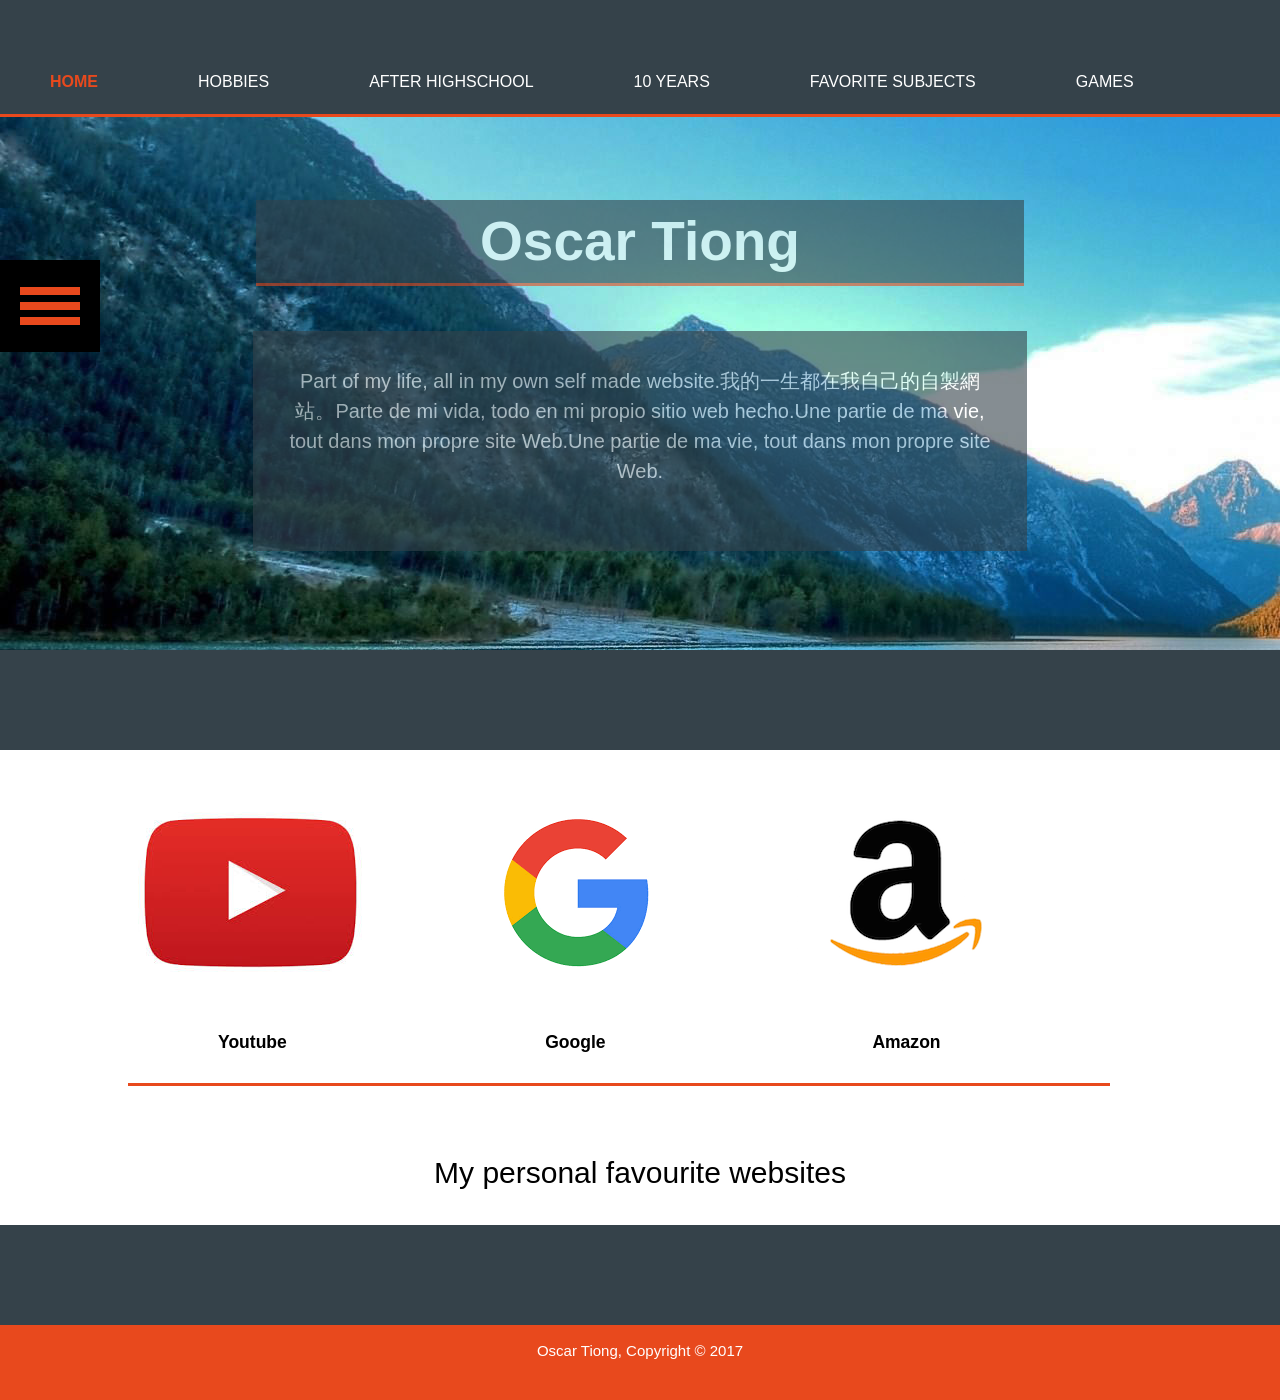
<file: index.html>
<!DOCTYPE html>
<html>
  <head>
    <meta charset="utf-8">
    <title>Home Oscar Tiong</title> 
    <link rel="stylesheet" href="my%20webpage.css">
      <script src = "https://ajax.googleapis.com/ajax/libs/jquery/3.2.1/jquery.min.js"></script>
      <script src="my%20webpage.js"></script>
      <script src="test.js"></script>
  </head>
  <body>
   
    <header class="container">
       <div>
        <nav>
          <ul>
            <li id="current"><div><a href="index.html">home</a></div></li>
            <li><div><a href="hobbies.html">hobbies</a></div></li>
            <li><div><a href="highschool.html">after highschool</a></div></li>
            <li><div><a href="10%20years.html">10 years</a></div></li>
            <li><div><a href="favouritesubject.html">Favorite Subjects</a></div></li>
            <li><div><a href="games.html">Games</a></div></li>
          </ul>
           </nav>
        </div>
      </header>
    <span class="fa fa-bars toggle_menu">
             <div></div> 
             <div></div>
             <div></div>
           </span>
           <div class="sidebar">
             <span class="fa fa-bar go_back"></span>
               <center>
                 <a href="index.html"><h1 class="boxed_item">Choose <span class="logo_bold">Theme</span></h1></a>
                 <h2 class="logo_title">Colors</h2>
                 <ul>
                   <li class="orange">Orange</li>
                   <li class="green">Green</li>
                   <li class="blue">Blue</li>
                 </ul>
               </center>
           </div>
     
  
    <section class="showcase">
      <div class="container">
        <h1>Oscar Tiong</h1>
        <p>Part of my life, all in my own self made website.我的一生都在我自己的自製網站。Parte de mi vida, todo en mi propio sitio web hecho.Une partie de ma vie, tout dans mon propre site Web.Une partie de ma vie, tout dans mon propre site Web.</p>
      </div>
      
    </section>
    <section class="boxes">
      <div class="box">
        <a href="https://www.youtube.com"><img src="youtubebebebe.jpg"></a>
        <h3>Youtube</h3>
      </div>
      <div class="box">
        <a href="https://www.google.com"><img src="adsfdsafsfa.png"></a>
        <h3>Google</h3>
      </div>
      <div class="box">
        <a href="https://www.amazon.com"><img src="amazon-battle.png"></a>
        <h3>Amazon</h3>
      </div>
        
    </section>
      <p style="font-size: 30px; text-align:center;margin-top:400px ; font family:sans-serif">My personal favourite websites</p>
    <section class="footer">
      <footer>
        <p>Oscar Tiong, Copyright &copy; 2017</p>  
      </footer>
    </section>
  </body>
</html>
</file>
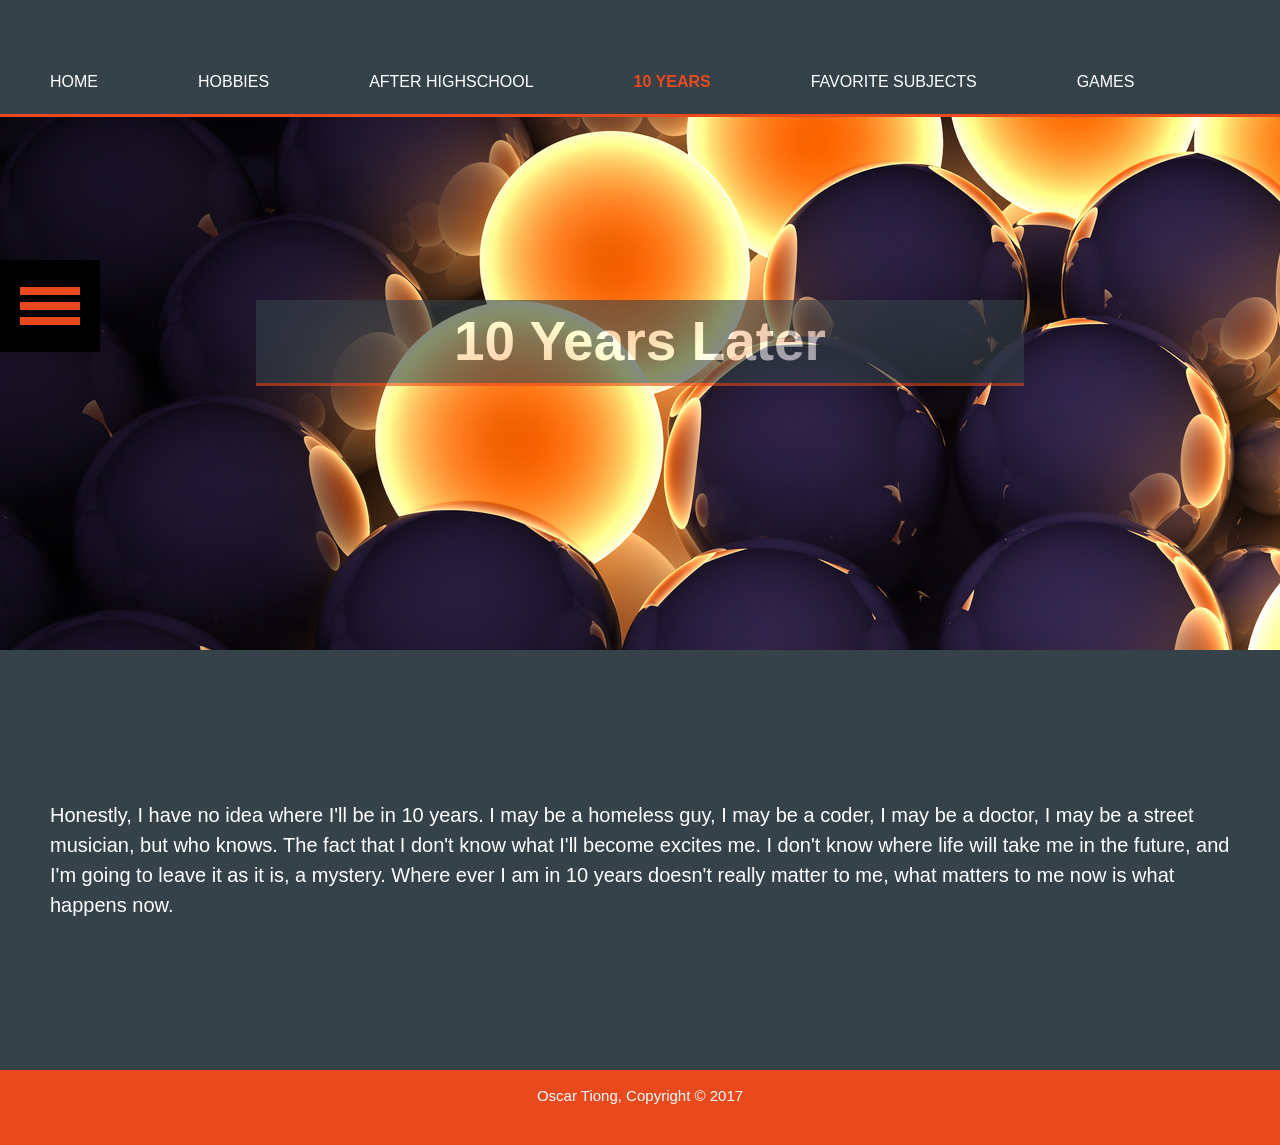
<file: 10 years.html>
<html>
  <head>
    <meta charset="utf-8">
    <title>10 years Oscar Tiong</title> 
    <link rel="stylesheet" href="my%20webpage.css">
    <script src = "https://ajax.googleapis.com/ajax/libs/jquery/3.2.1/jquery.min.js"></script>
      <script src="my%20webpage.js"></script>
  </head>
  <body>
    <header class="container">
       <div>
        <nav>
          <ul>
            <li><div><a href="index.html">home</a></div></li>
            <li><div><a href="hobbies.html">hobbies</a></div></li>
            <li><div><a href="highschool.html">after highschool</a></div></li>
            <li id="current"><div><a href="10%20years.html">10 years</a></div></li>
            <li><div><a href="favouritesubject.html">Favorite Subjects</a></div></li>
            <li><div><a href="games.html">Games</a></div></li>
          </ul>
        
        </nav>
      </div>
    </header>
      <span class="fa fa-bars toggle_menu">
             <div></div> 
             <div></div>
             <div></div>
           </span>
           <div class="sidebar">
             <span class="fa fa-bar go_back"></span>
               <center>
                 <a href="index.html"><h1 class="boxed_item">Choose <span class="logo_bold">Theme</span></h1></a>
                 <h2 class="logo_title">Colors</h2>
                   <ul>
                   <li class="orange">Orange</li>
                   <li class="green">Green</li>
                   <li class="blue">Blue</li>
                 </ul>
               </center>
           </div>
      <section class="years">
      <div class="container">
        <h1>10 Years Later</h1>
        
      </div>
      </section>
      <section class="description">
      <div>
          <p>Honestly, I have no idea where I'll be in 10 years. I may be a homeless guy, I may be a coder, I may be a doctor, I may be a street musician, but who knows. The fact that I don't know what I'll become excites me. I don't know where life will take me in the future, and I'm going to leave it as it is, a mystery. Where ever I am in 10 years doesn't really matter to me, what matters to me now is what happens now.</p>
        
      </div>
      
    </section>
    <section class="footer">
      <footer>
        <p>Oscar Tiong, Copyright &copy; 2017</p>  
      </footer>
    </section>
  </body>
</html>
</file>
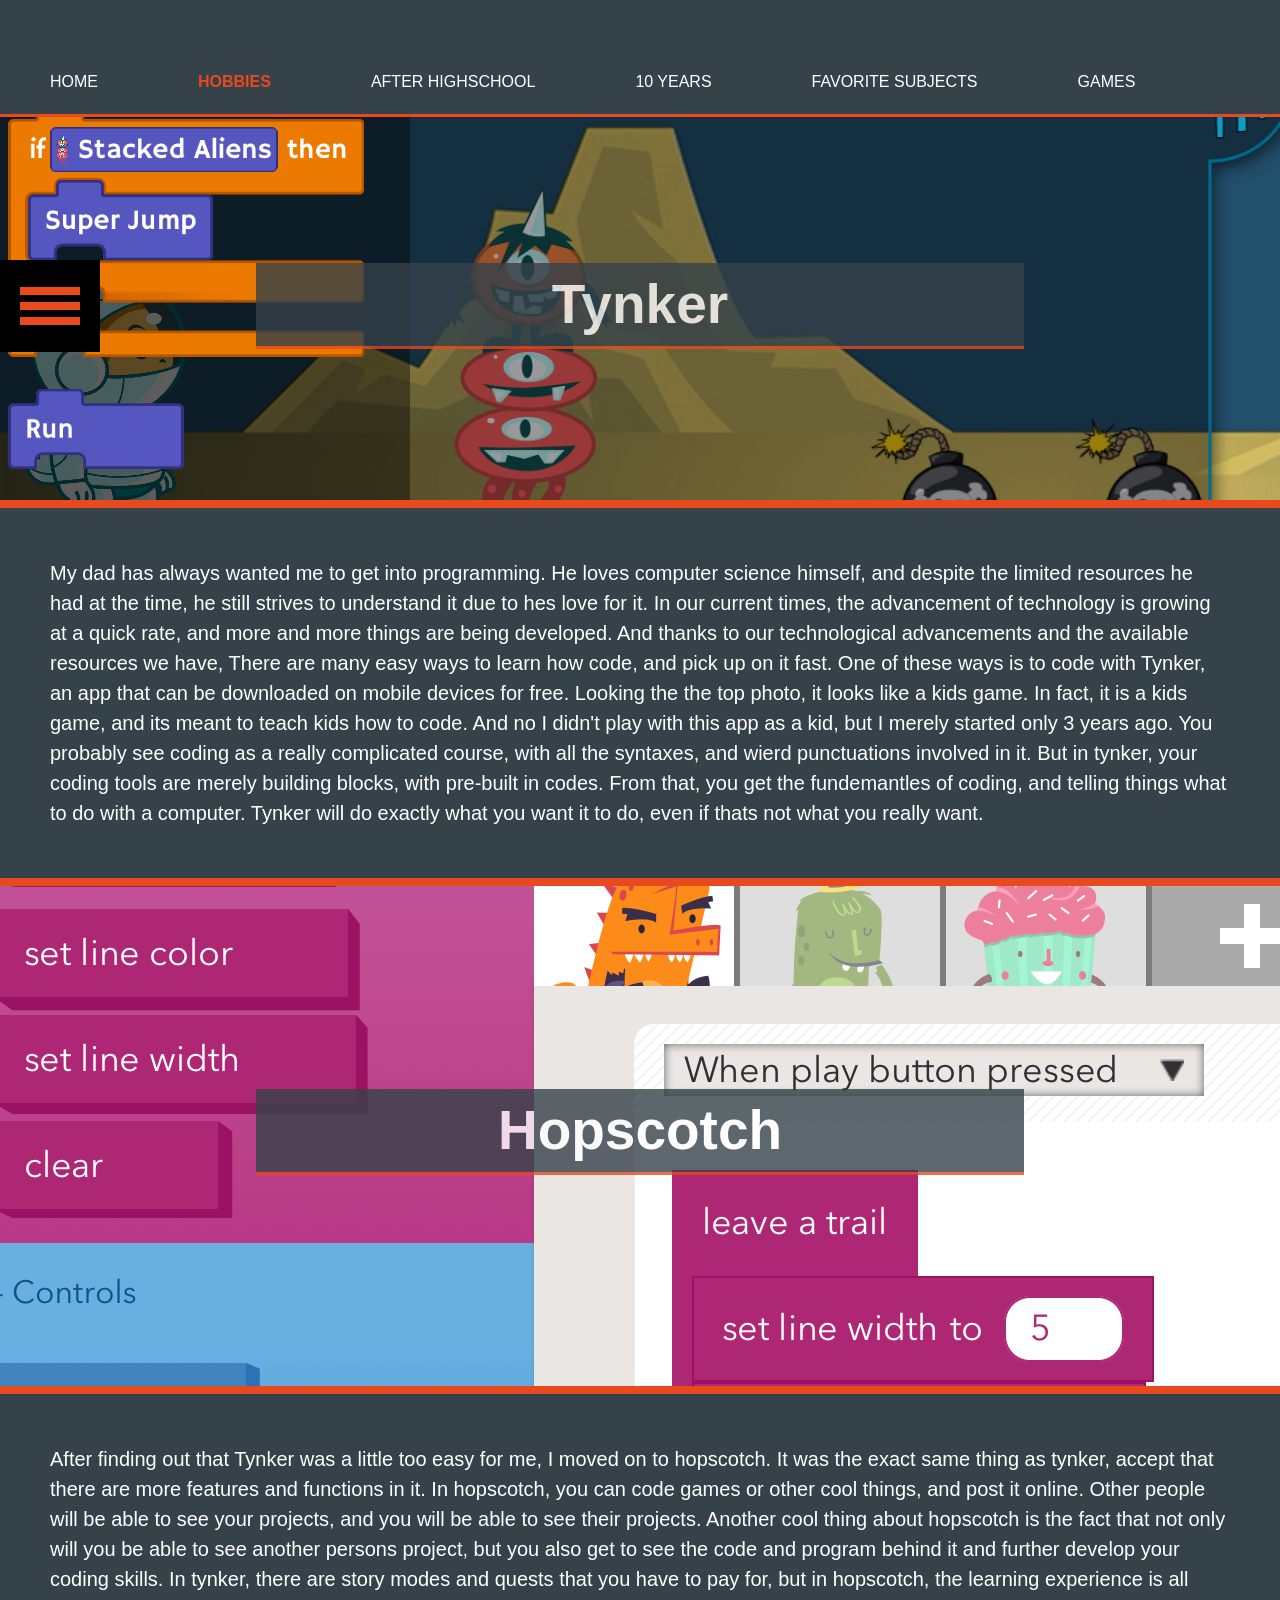
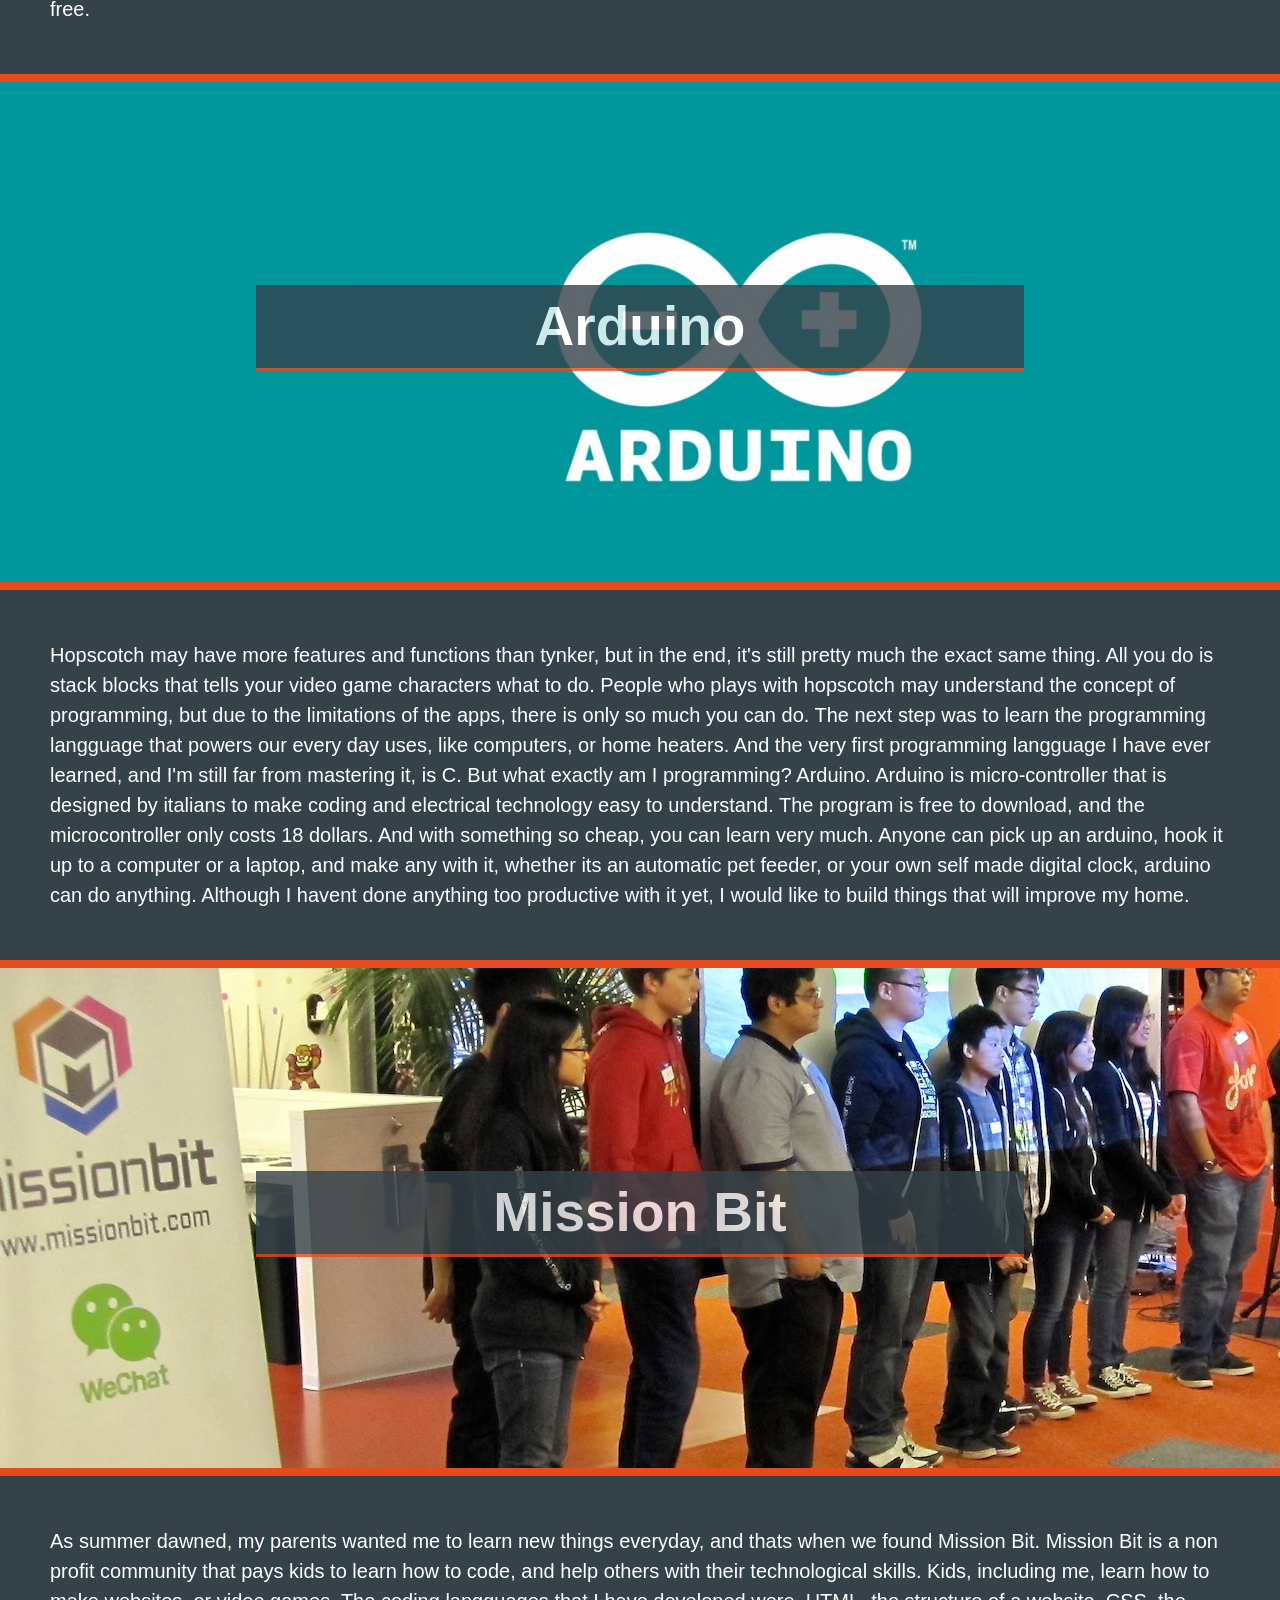
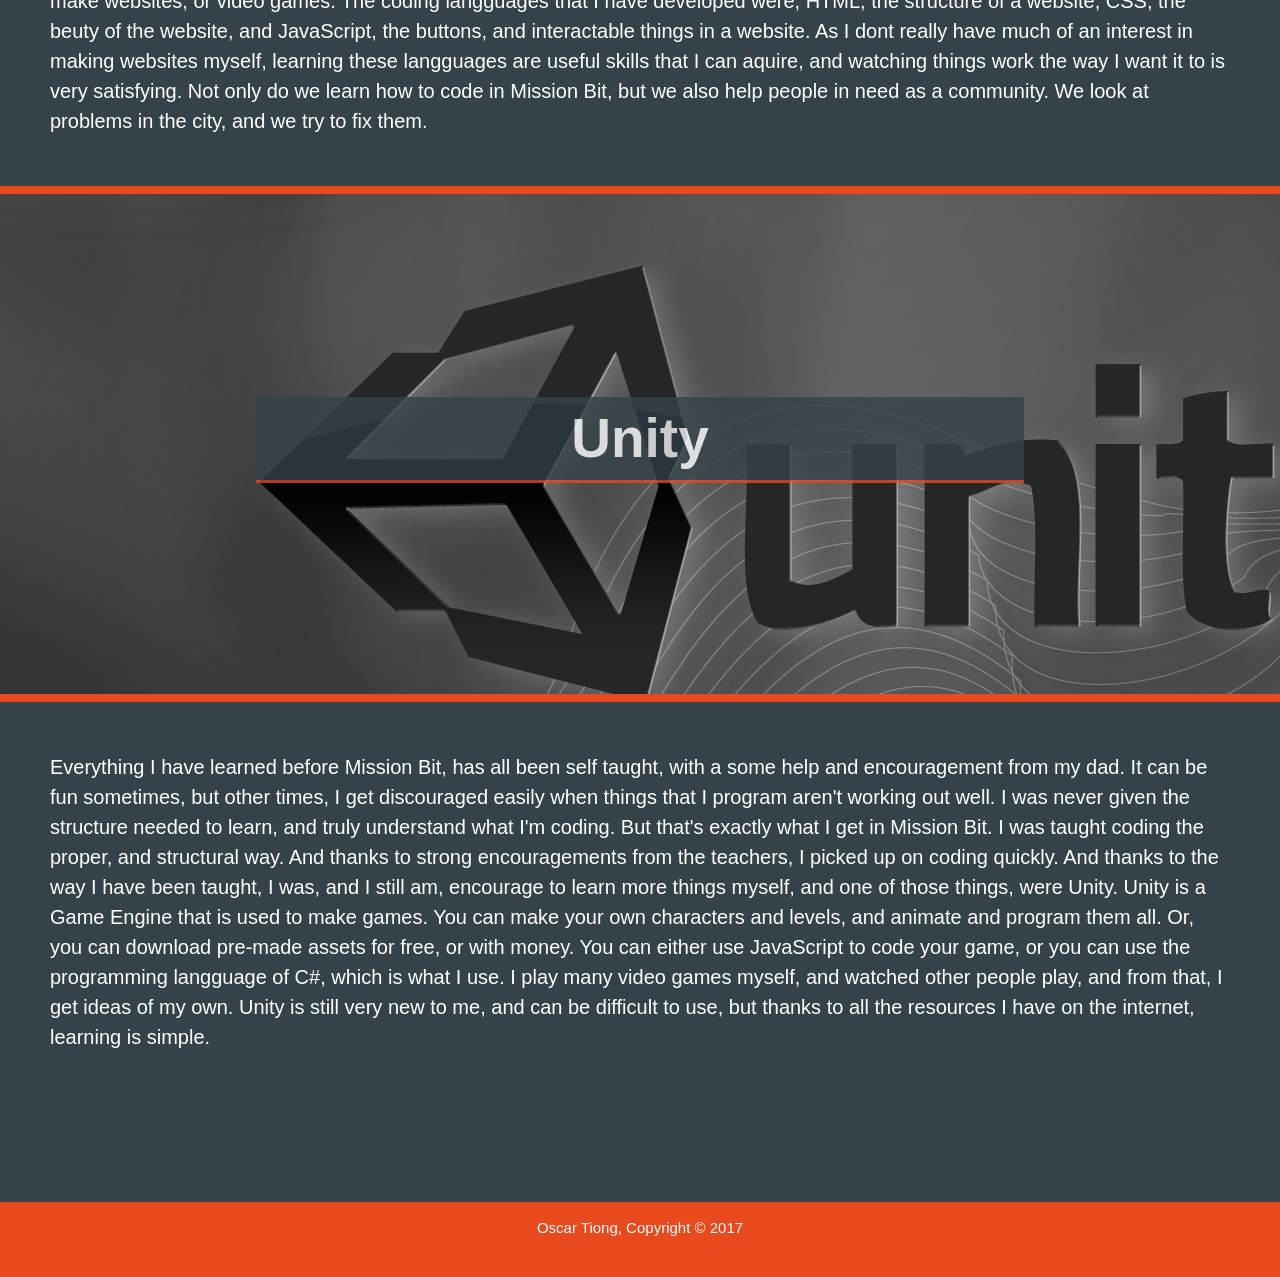
<file: Coding.html>
<html>
  <head>
    <meta charset="utf-8">
    <title>Coding Oscar Tiong</title> 
    <link rel="stylesheet" href="my%20webpage.css">
    <script src = "https://ajax.googleapis.com/ajax/libs/jquery/3.2.1/jquery.min.js"></script>
      <script src="my%20webpage.js"></script>
  </head>
  <body>
    <header class="container">
       <div>
        <nav>
          <ul>
            <li><div><a href="index.html">home</a></div></li>
            <li id="current"><div><a href="hobbies.html">hobbies</a></div></li>
            <li><div><a href="highschool.html">after highschool</a></div></li>
            <li><div><a href="10%20years.html">10 years</a></div></li>
            <li><div><a href="favouritesubject.html">Favorite Subjects</a></div></li>
            <li><div><a href="games.html">Games</a></div></li>
          </ul>
        
        </nav>
      </div>
    </header>
      <span class="fa fa-bars toggle_menu">
             <div></div> 
             <div></div>
             <div></div>
           </span>
           <div class="sidebar">
             <span class="fa fa-bar go_back"></span>
               <center>
                 <a href="index.html"><h1 class="boxed_item">Choose <span class="logo_bold">Theme</span></h1></a>
                 <h2 class="logo_title">Colors</h2>
                   <ul>
                   <li class="orange">Orange</li>
                   <li class="green">Green</li>
                   <li class="blue">Blue</li>
                 </ul>
               </center>
           </div>
    <section class="tynker">
      <div>
        <h1>Tynker</h1> 
      </div>  
    </section>
    <section class="description">
      <div><p>My dad has always wanted me to get into programming. He loves computer science himself, and despite the limited resources he had at the time, he still strives to understand it due to hes love for it. In our current times, the advancement of technology is growing at a quick rate, and more and more things are being developed. And thanks to our technological advancements and the available resources we have, There are many easy ways to learn how code, and pick up on it fast. One of these ways is to code with Tynker, an app that can be downloaded on mobile devices for free. Looking the the top photo, it looks like a kids game. In fact, it is a kids game, and its meant to teach kids how to code. And no I didn't play with this app as a kid, but I merely started only 3 years ago. You probably see coding as a really complicated course, with all the syntaxes, and wierd punctuations involved in it. But in tynker, your coding tools are merely building blocks, with pre-built in codes. From that, you get the fundemantles of coding, and telling things what to do with a computer. Tynker will do exactly what you want it to do, even if thats not what you really want.</p> </div> 
    </section>
    <section class="hopscotch">
      <div>
        <h1>Hopscotch</h1> 
      </div>  
    </section>
     <section class="description">
      <div><p>After finding out that Tynker was a little too easy for me, I moved on to hopscotch. It was the exact same thing as tynker, accept that there are more features and functions in it. In hopscotch, you can code games or other cool things, and post it online. Other people will be able to see your projects, and you will be able to see their projects. Another cool thing about hopscotch is the fact that not only will you be able to see another persons project, but you also get to see the code and program behind it and further develop your coding skills. In tynker, there are story modes and quests that you have to pay for, but in hopscotch, the learning experience is all free.</p></div>
    </section>
    <section class="arduino">
      <div>
        <h1>Arduino</h1> 
      </div>  
    </section>
     <section class="description">
         <div><p>Hopscotch may have more features and functions than tynker, but in the end, it's still pretty much the exact same thing. All you do is stack blocks that tells your video game characters what to do. People who plays with hopscotch may understand the concept of programming, but due to the limitations of the apps, there is only so much you can do. The next step was to learn the programming langguage that powers our every day uses, like computers, or home heaters. And the very first programming langguage I have ever learned, and I'm still far from mastering it, is C. But what exactly am I programming? Arduino. Arduino is micro-controller that is designed by italians to make coding and electrical technology easy to understand. The program is free to download, and the microcontroller only costs 18 dollars. And with something so cheap, you can learn very much. Anyone can pick up an arduino, hook it up to a computer or a laptop, and make any with it, whether its an automatic pet feeder, or your own self made digital clock, arduino can do anything. Although I havent done anything too productive with it yet, I would like to build things that will improve my home.</p></div></section>
     <section id="mission-bit">
      <div>
        <h1>Mission Bit</h1> 
      </div>  
    </section>
     <section class="description">
      <div><p>As summer dawned, my parents wanted me to learn new things everyday, and thats when we found Mission Bit. Mission Bit is a non profit community that pays kids to learn how to code, and help others with their technological skills. Kids, including me, learn how to make websites, or video games. The coding langguages that I have developed were, HTML, the structure of a website, CSS, the beuty of the website, and JavaScript, the buttons, and interactable things in a website. As I dont really have much of an interest in making websites myself, learning these langguages are useful skills that I can aquire, and watching things work the way I want it to is very satisfying. Not only do we learn how to code in Mission Bit, but we also help people in need as a community. We look at problems in the city, and we try to fix them. </p></div>
    </section>
     <section id="unity">
      <div>
        <h1>Unity</h1> 
      </div>  
    </section>
     <section class="description">
      <div><p>Everything I have learned before Mission Bit, has all been self taught, with a some help and encouragement from my dad. It can be fun sometimes, but other times, I get discouraged easily when things that I program aren't working out well. I was never given the structure needed to learn, and truly understand what I'm coding. But that's exactly what I get in Mission Bit. I was taught coding the proper, and structural way. And thanks to strong encouragements from the teachers, I picked up on coding quickly. And thanks to the way I have been taught, I was, and I still am, encourage to learn more things myself, and one of those things, were Unity. Unity is a Game Engine that is used to make games. You can make your own characters and levels, and animate and program them all. Or, you can download pre-made assets for free, or with money. You can either use JavaScript to code your game, or you can use the programming langguage of C#, which is what I use. I play many video games myself, and watched other people play, and from that, I get ideas of my own. Unity is still very new to me, and can be difficult to use, but thanks to all the resources I have on the internet, learning is simple.</p></div>
    </section>
    <section class="footer">
      <footer>
        <p>Oscar Tiong, Copyright &copy; 2017</p>  
      </footer>
    </section>
  </body>
</html>
</file>
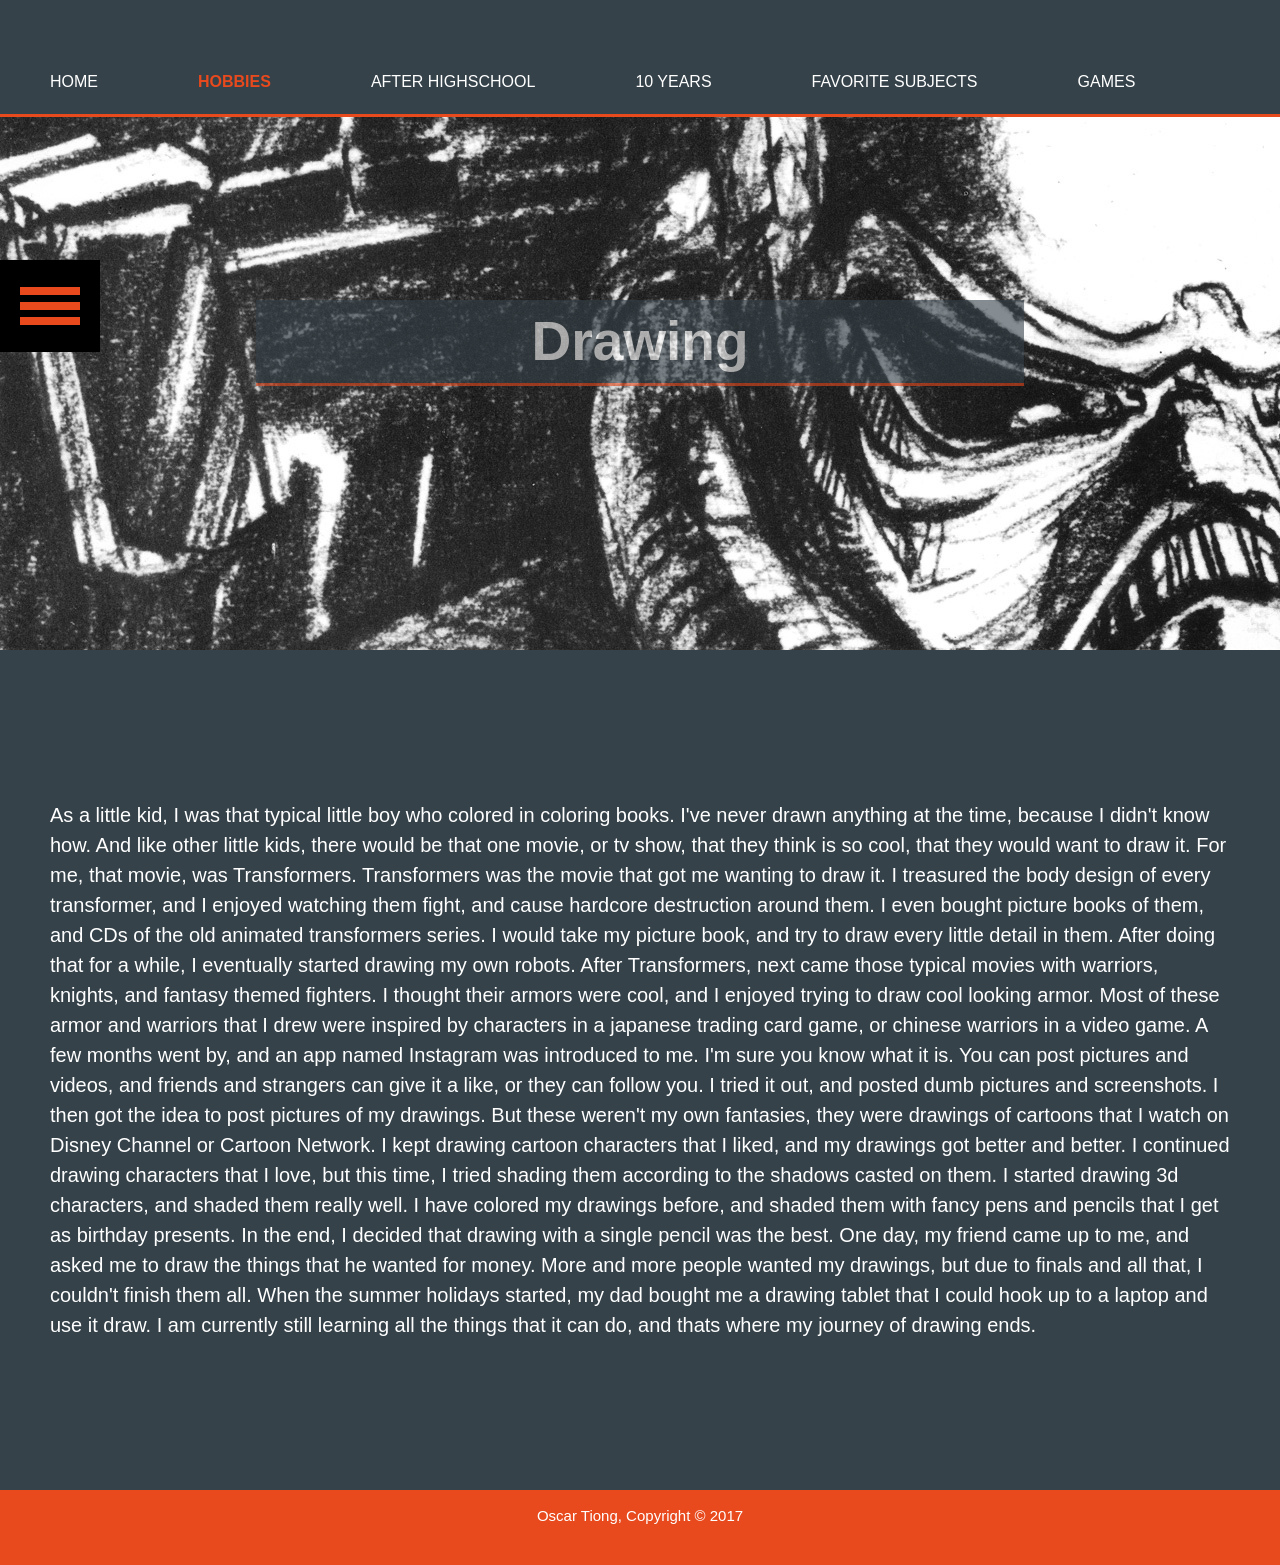
<file: drawings.html>
<html>
  <head>
    <meta charset="utf-8">
    <title>Drawing Oscar Tiong</title> 
    <link rel="stylesheet" href="my%20webpage.css">
    <script src = "https://ajax.googleapis.com/ajax/libs/jquery/3.2.1/jquery.min.js"></script>
      <script src="my%20webpage.js"></script>
  </head>
  <body>
    <header class="container">
       <div>
        <nav>
          <ul>
            <li><div><a href="index.html">home</a></div></li>
            <li id="current"><div><a href="hobbies.html">hobbies</a></div></li>
            <li><div><a href="highschool.html">after highschool</a></div></li>
            <li><div><a href="10%20years.html">10 years</a></div></li>
            <li><div><a href="favouritesubject.html">Favorite Subjects</a></div></li>
            <li><div><a href="games.html">Games</a></div></li>
          </ul>
        
        </nav>
      </div>
    </header>
      <span class="fa fa-bars toggle_menu">
             <div></div> 
             <div></div>
             <div></div>
           </span>
           <div class="sidebar">
             <span class="fa fa-bar go_back"></span>
               <center>
                 <a href="index.html"><h1 class="boxed_item">Choose <span class="logo_bold">Theme</span></h1></a>
                 <h2 class="logo_title">Colors</h2>
                   <ul>
                   <li class="orange">Orange</li>
                   <li class="green">Green</li>
                   <li class="blue">Blue</li>
                 </ul>
               </center>
           </div>
      <section class="drawing">
      <div class="container">
        <h1>Drawing</h1>
        
      </div>
      
    </section>
    <section class="description">
      <div><p>As a little kid, I was that typical little boy who colored in coloring books. I've never drawn anything at the time, because I didn't know how. And like other little kids, there would be that one movie, or tv show, that they think is so cool, that they would want to draw it. For me, that movie, was Transformers. Transformers was the movie that got me wanting to draw it. I treasured the body design of every transformer, and I enjoyed watching them fight, and cause hardcore destruction around them. I even bought picture books of them, and CDs of the old animated transformers series. I would take my picture book, and try to draw every little detail in them. After doing that for a while, I eventually started drawing my own robots. After Transformers, next came those typical movies with warriors, knights, and fantasy themed fighters. I thought their armors were cool, and I enjoyed trying to draw cool looking armor. Most of these armor and warriors that I drew were inspired by characters in a japanese trading card game, or chinese warriors in a video game. A few months went by, and an app named Instagram was introduced to me. I'm sure you know what it is. You can post pictures and videos, and friends and strangers can give it a like, or they can follow you. I tried it out, and posted dumb pictures and screenshots. I then got the idea to post pictures of my drawings. But these weren't my own fantasies, they were drawings of cartoons that I watch on Disney Channel or Cartoon Network. I kept drawing cartoon characters that I liked, and my drawings got better and better. I continued drawing characters that I love, but this time, I tried shading them according to the shadows casted on them. I started drawing 3d characters, and shaded them really well. I have colored my drawings before, and shaded them with fancy pens and pencils that I get as birthday presents. In the end, I decided that drawing with a single pencil was the best. One day, my friend came up to me, and asked me to draw the things that he wanted for money. More and more people wanted my drawings, but due to finals and all that, I couldn't finish them all. When the summer holidays started, my dad bought me a drawing tablet that I could hook up to a laptop and use it draw. I am currently still learning all the things that it can do, and thats where my journey of drawing ends.</p></div> 
    </section>
    <section class="footer">
      <footer>
        <p>Oscar Tiong, Copyright &copy; 2017</p>  
      </footer>
    </section>
  </body>
</html>
</file>
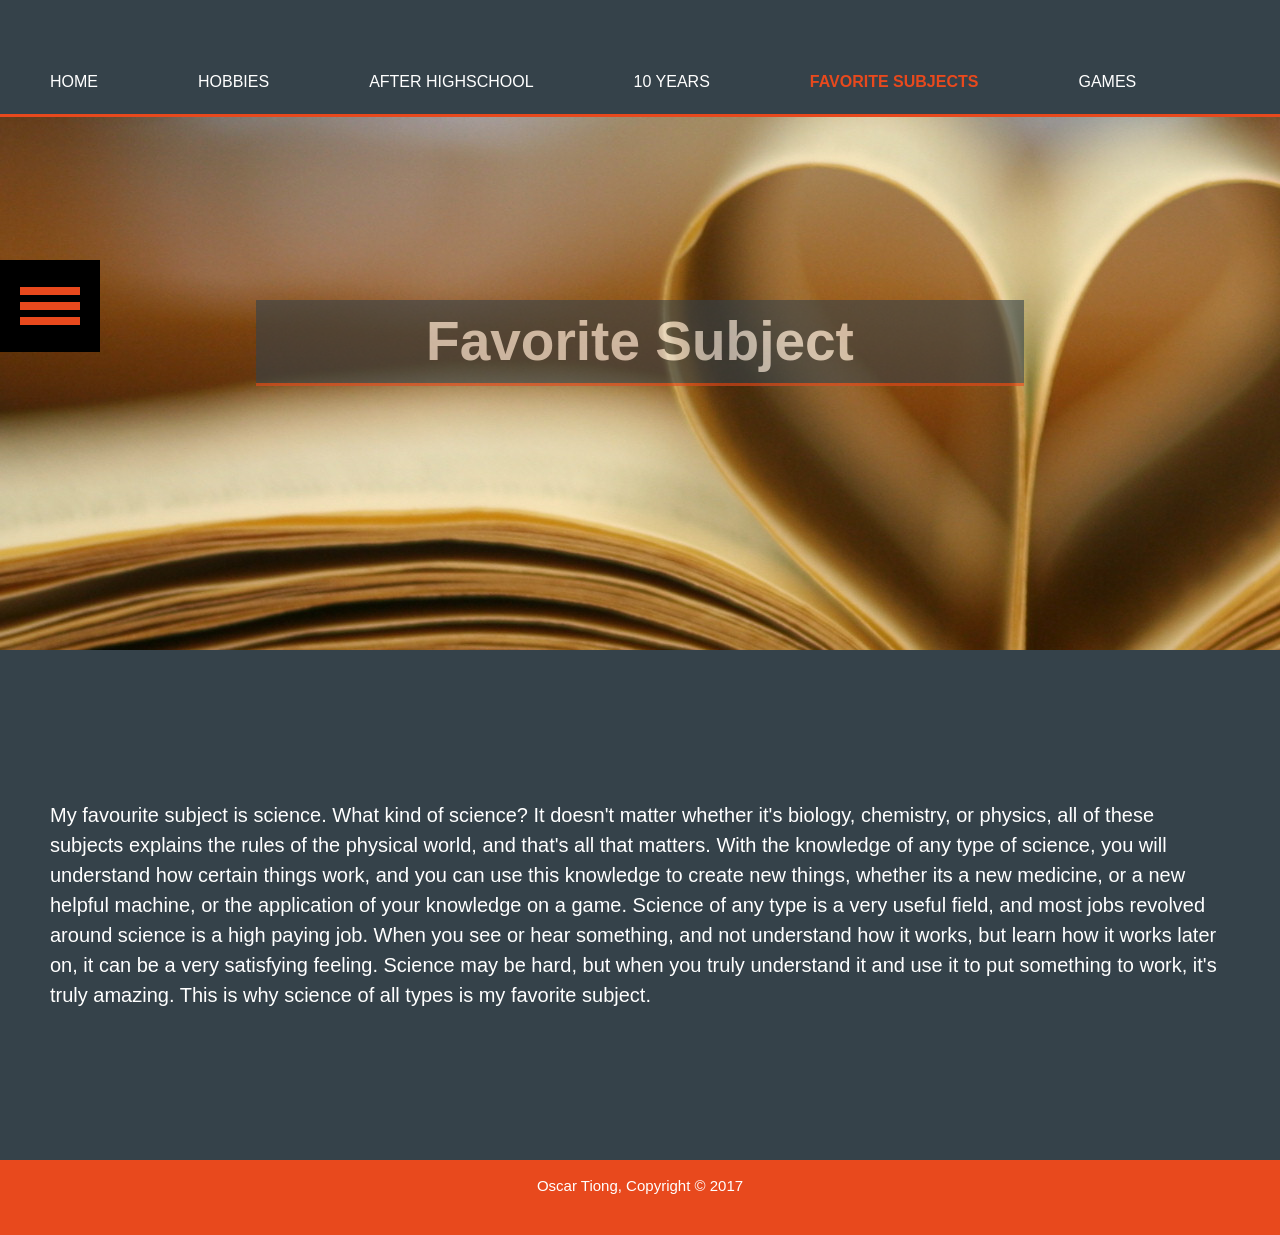
<file: favouritesubject.html>
<html>
  <head>
    <meta charset="utf-8">
    <title>Favorite subject Oscar Tiong</title> 
    <link rel="stylesheet" href="my%20webpage.css">
    <script src = "https://ajax.googleapis.com/ajax/libs/jquery/3.2.1/jquery.min.js"></script>
      <script src="my%20webpage.js"></script>
  </head>
  <body>
    <header class="container">
       <div>
        <nav>
          <ul>
            <li><div><a href="index.html">home</a></div></li>
            <li><div><a href="hobbies.html">hobbies</a></div></li>
            <li><div><a href="highschool.html">after highschool</a></div></li>
            <li><div><a href="10%20years.html">10 years</a></div></li>
            <li id="current"><div><a href="favouritesubject.html">Favorite Subjects</a></div></li>
            <li><div><a href="games.html">Games</a></div></li>
          </ul>
        
        </nav>
      </div>
    </header>
      <span class="fa fa-bars toggle_menu">
             <div></div> 
             <div></div>
             <div></div>
           </span>
           <div class="sidebar">
             <span class="fa fa-bar go_back"></span>
               <center>
                 <a href="index.html"><h1 class="boxed_item">Choose <span class="logo_bold">Theme</span></h1></a>
                 <h2 class="logo_title">Colors</h2>
                   <ul>
                   <li class="orange">Orange</li>
                   <li class="green">Green</li>
                   <li class="blue">Blue</li>
                 </ul>
               </center>
           </div>
      <section class="fav">
      <div class="container">
        <h1>Favorite Subject</h1>
        
      </div>
      </section>
      <section class="description">
      <div>
          <p>My favourite subject is science. What kind of science? It doesn't matter whether it's biology, chemistry, or physics, all of these subjects explains the rules of the physical world, and that's all that matters. With the knowledge of any type of science, you will understand how certain things work, and you can use this knowledge to create new things, whether its a new medicine, or a new helpful machine, or the application of your knowledge on a game. Science of any type is a very useful field, and most jobs revolved around science is a high paying job. When you see or hear something, and not understand how it works, but learn how it works later on, it can be a very satisfying feeling. Science may be hard, but when you truly understand it and use it to put something to work, it's truly amazing. This is why science of all types is my favorite subject.</p>
        
      </div>
      
    </section>
    <section class="footer">
      <footer>
        <p>Oscar Tiong, Copyright &copy; 2017</p>  
      </footer>
    </section>
  </body>
</html>
</file>
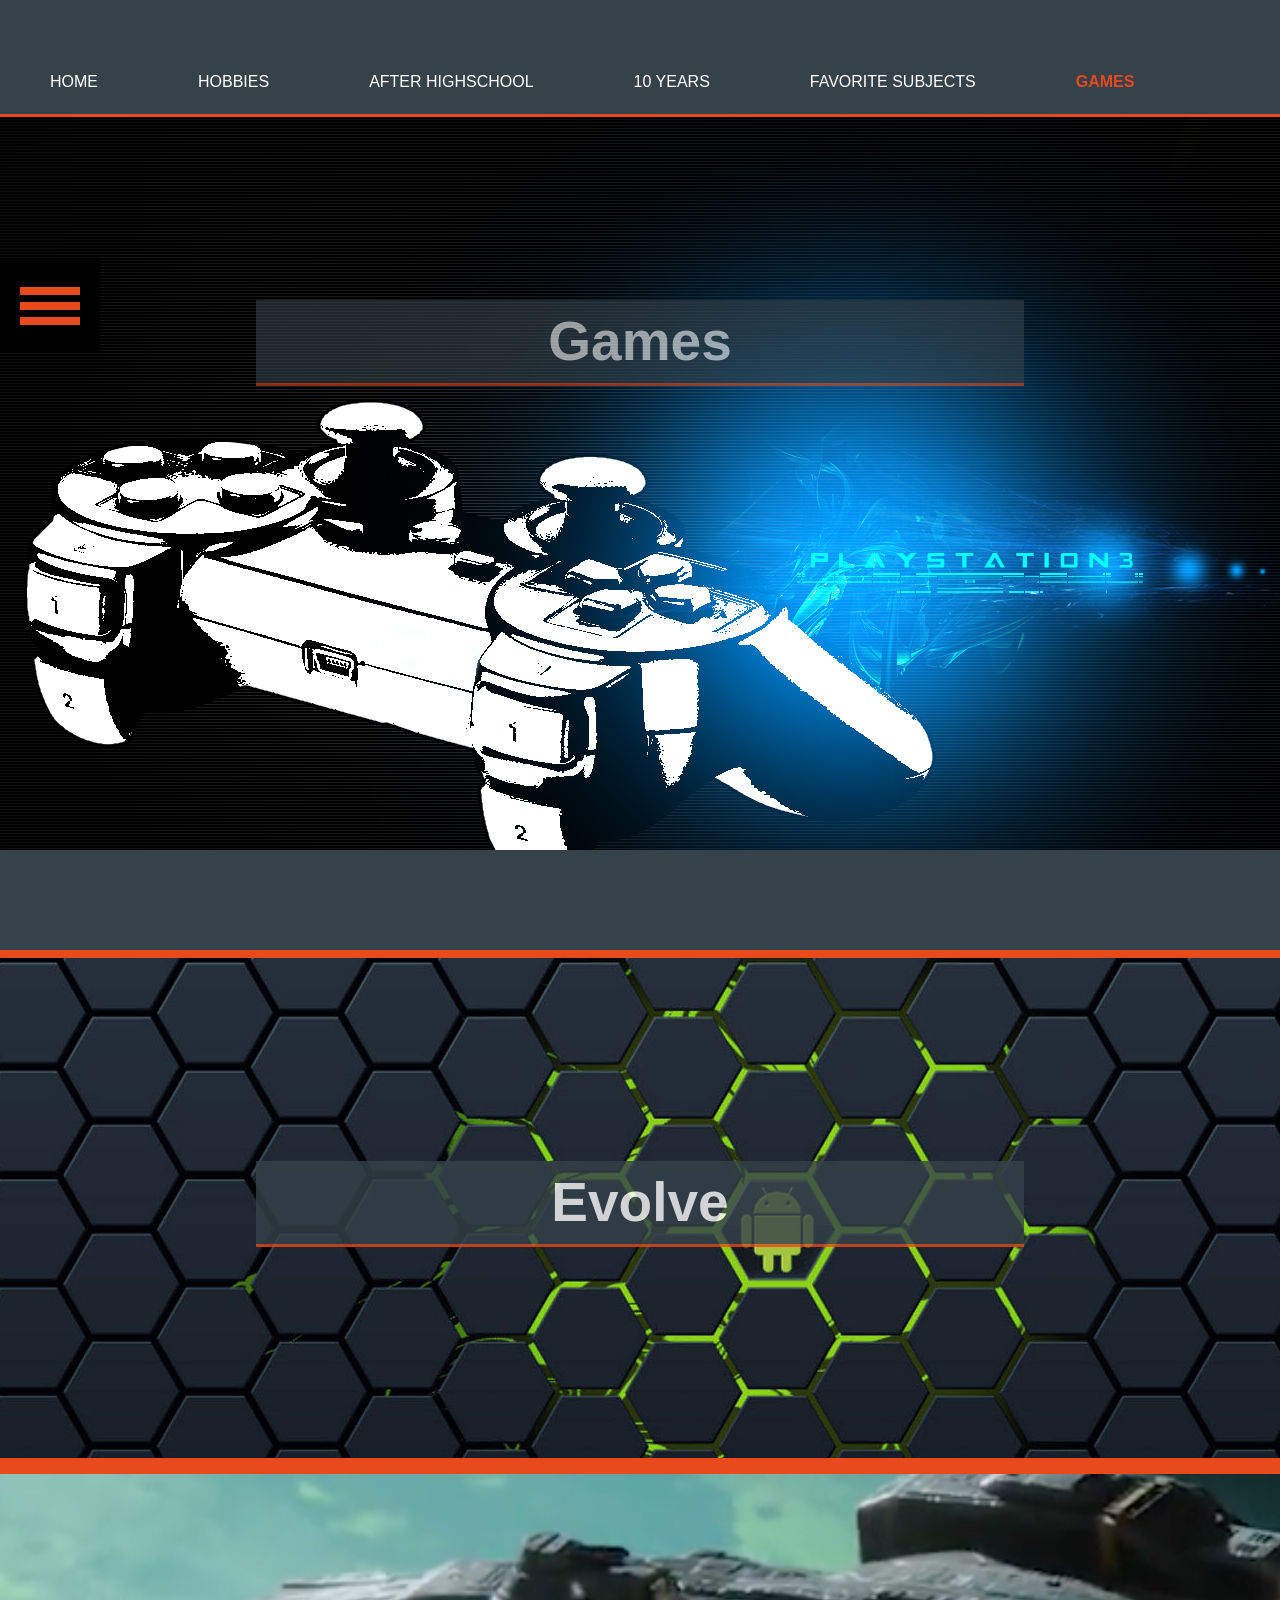
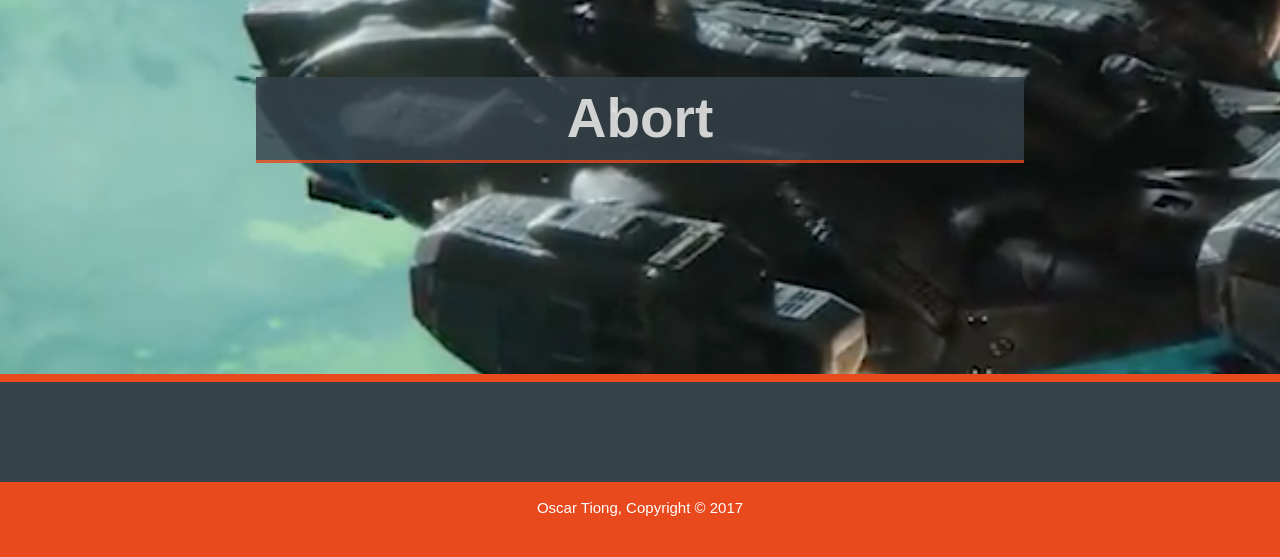
<file: games.html>
<html>
  <head>
    <meta charset="utf-8">
    <title>Games Oscar Tiong</title> 
    <link rel="stylesheet" href="my%20webpage.css">
    <script src = "https://ajax.googleapis.com/ajax/libs/jquery/3.2.1/jquery.min.js"></script>
      <script src="my%20webpage.js"></script>
  </head>
  <body>
    <header class="container">
       <div>
        <nav>
          <ul>
            <li><div><a href="index.html">home</a></div></li>
            <li><div><a href="hobbies.html">hobbies</a></div></li>
            <li><div><a href="highschool.html">after highschool</a></div></li>
            <li><div><a href="10%20years.html">10 years</a></div></li>
            <li><div><a href="favouritesubject.html">Favorite Subjects</a></div></li>
            <li id="current"><div><a href="games.html">Games</a></div></li>
          </ul>
        
        </nav>
      </div>
    </header>
      <span class="fa fa-bars toggle_menu">
             <div></div> 
             <div></div>
             <div></div>
           </span>
           <div class="sidebar">
             <span class="fa fa-bar go_back"></span>
               <center>
                 <a href="index.html"><h1 class="boxed_item">Choose <span class="logo_bold">Theme</span></h1></a>
                 <h2 class="logo_title">Colors</h2>
                   <ul>
                   <li class="orange">Orange</li>
                   <li class="green">Green</li>
                   <li class="blue">Blue</li>
                 </ul>
               </center>
           </div>
      <section class="games">
      <div class="container">
        <h1>Games</h1>
        
      </div>
      
    </section>
    <section id="evolve">
      <div>
        <h1><a href="phaser/phaser.html">Evolve</a></h1> 
      </div>  
    </section>
    
     <section id="venture">
      <div>
          <h1><a href="Abort/abort.html">Abort</a></h1> 
      </div>  
    </section>
    <section class="footer">
      <footer>
        <p>Oscar Tiong, Copyright &copy; 2017</p>  
      </footer>
    </section> 
  </body>
</html>
</file>
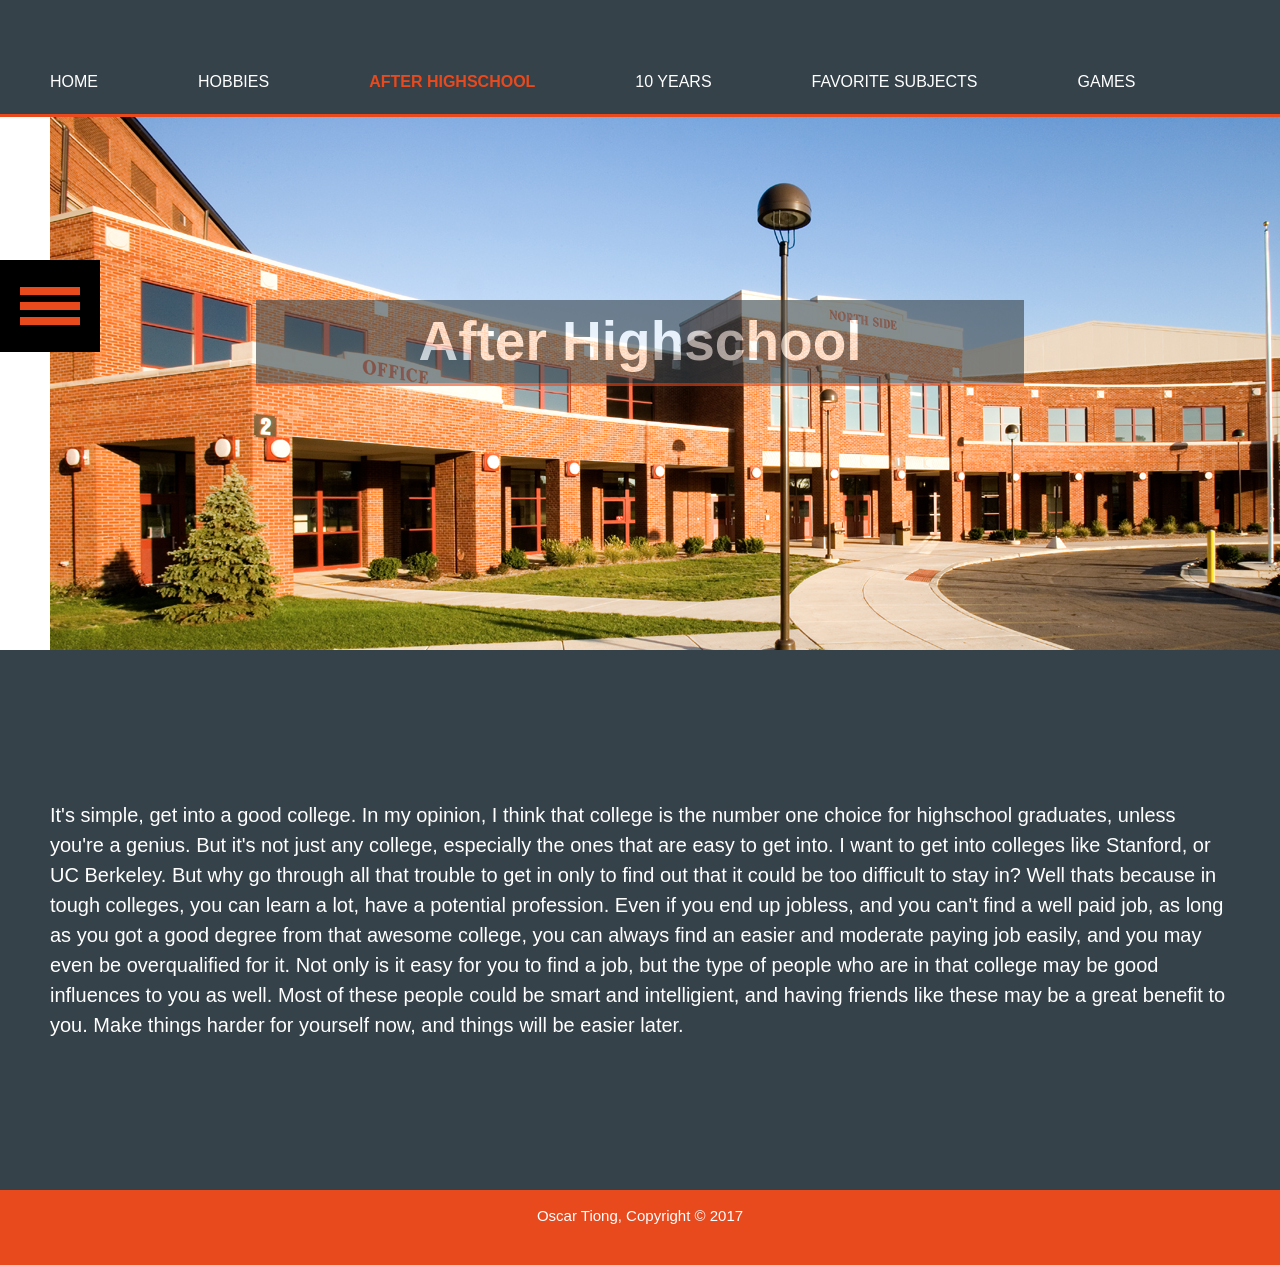
<file: highschool.html>
<html>
  <head>
    <meta charset="utf-8">
    <title>After Highschool Oscar Tiong</title> 
    <link rel="stylesheet" href="my%20webpage.css">
    <script src = "https://ajax.googleapis.com/ajax/libs/jquery/3.2.1/jquery.min.js"></script>
      <script src="my%20webpage.js"></script>
  </head>
  <body>
    <header class="container">
       <div>
        <nav>
          <ul>
            <li><div><a href="index.html">home</a></div></li>
            <li><div><a href="hobbies.html">hobbies</a></div></li>
            <li id="current"><div><a href="highschool.html">after highschool</a></div></li>
            <li><div><a href="10%20years.html">10 years</a></div></li>
            <li><div><a href="favouritesubject.html">Favorite Subjects</a></div></li>
            <li><div><a href="games.html">Games</a></div></li>
          </ul>
        
        </nav>
      </div>
    </header>
      <span class="fa fa-bars toggle_menu">
             <div></div> 
             <div></div>
             <div></div>
           </span>
           <div class="sidebar">
             <span class="fa fa-bar go_back"></span>
               <center>
                 <a href="index.html"><h1 class="boxed_item">Choose <span class="logo_bold">Theme</span></h1></a>
                 <h2 class="logo_title">Colors</h2>
                   <ul>
                   <li class="orange">Orange</li>
                   <li class="green">Green</li>
                   <li class="blue">Blue</li>
                 </ul>
               </center>
           </div>
      <section class="high">
      <div class="container">
        <h1>After Highschool</h1>
        
      </div>
      </section>
      <section class="description">
      <div>
          <p>It's simple, get into a good college. In my opinion, I think that college is the number one choice for highschool graduates, unless you're a genius. But it's not just any college, especially the ones that are easy to get into. I want to get into colleges like Stanford, or UC Berkeley. But why go through all that trouble to get in only to find out that it could be too difficult to stay in? Well thats because in tough colleges, you can learn a lot, have a potential profession. Even if you end up jobless, and you can't find a well paid job, as long as you got a good degree from that awesome college, you can always find an easier and moderate paying job easily, and you may even be overqualified for it. Not only is it easy for you to find a job, but the type of people who are in that college may be good influences to you as well. Most of these people could be smart and intelligient, and having friends like these may be a great benefit to you. Make things harder for yourself now, and things will be easier later.</p>
        
      </div>
      
    </section>
    <section class="footer">
      <footer>
        <p>Oscar Tiong, Copyright &copy; 2017</p>  
      </footer>
    </section>
  </body>
</html>
</file>
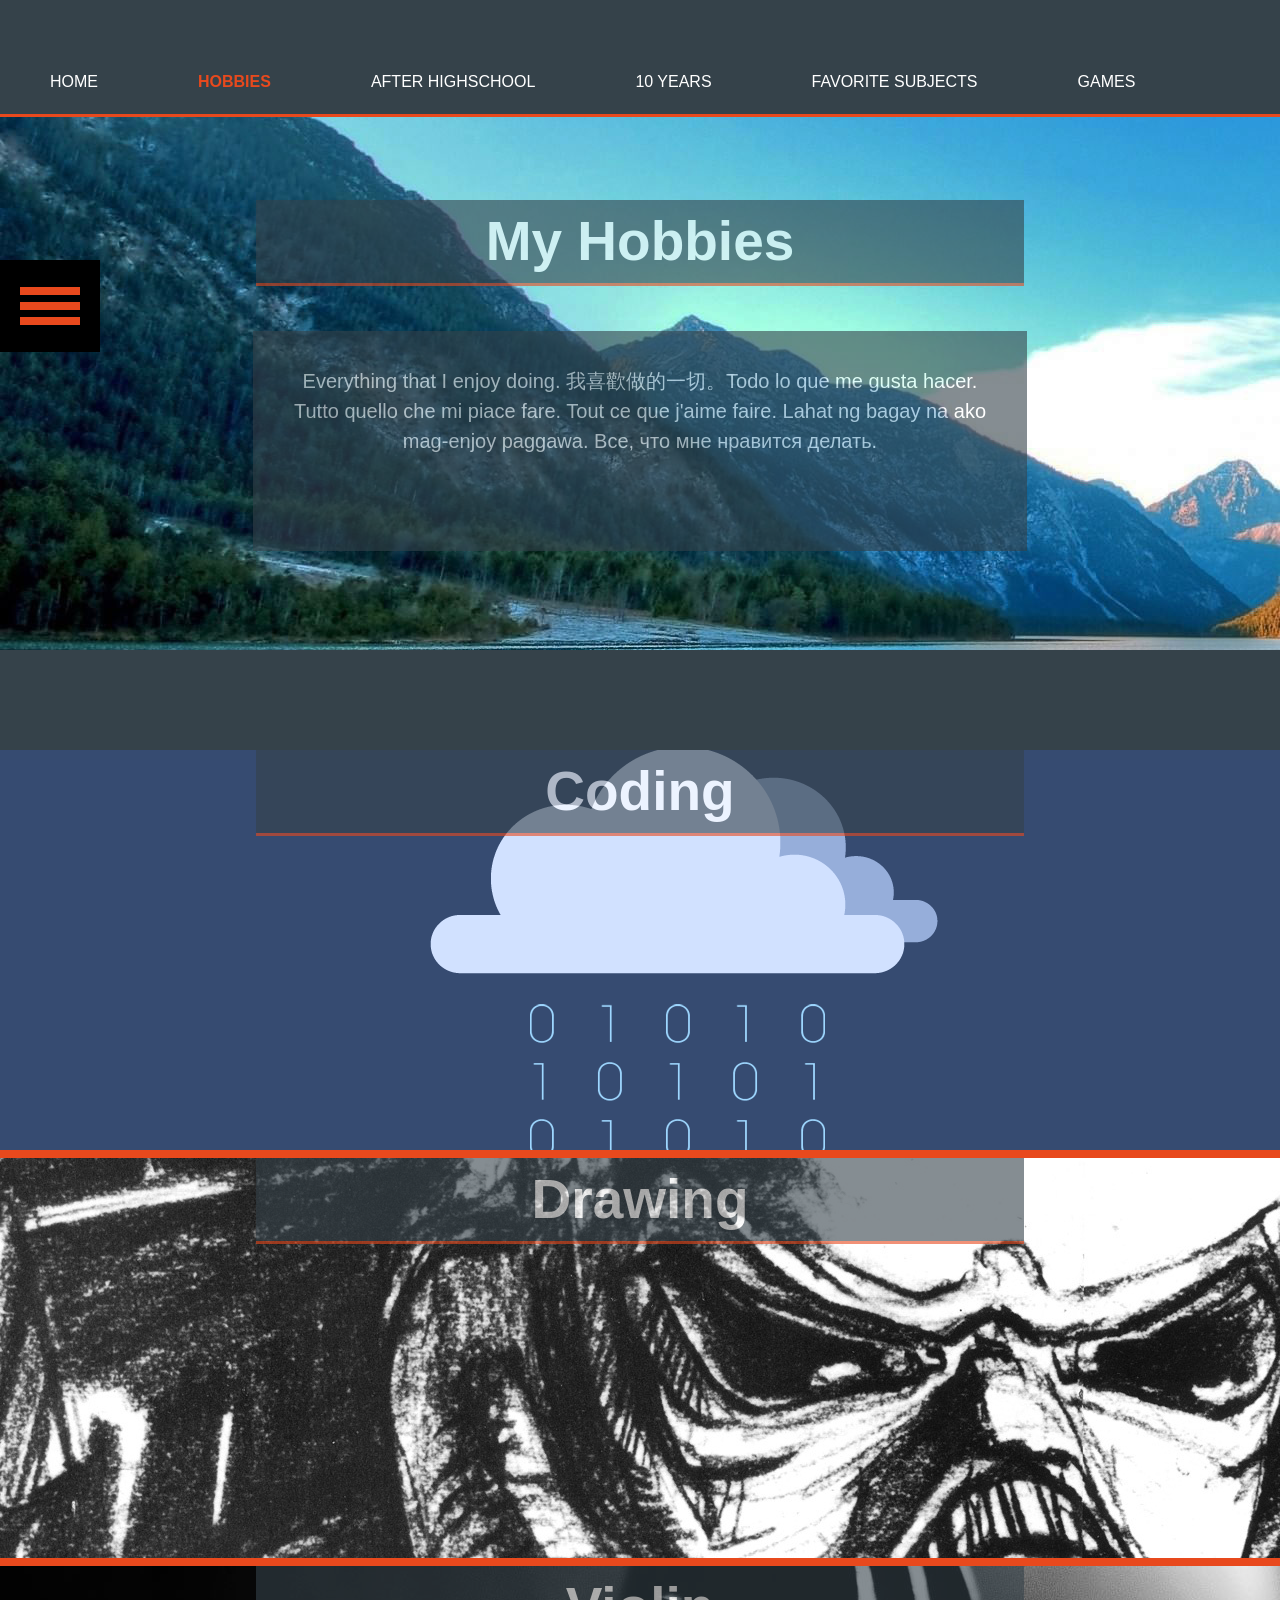
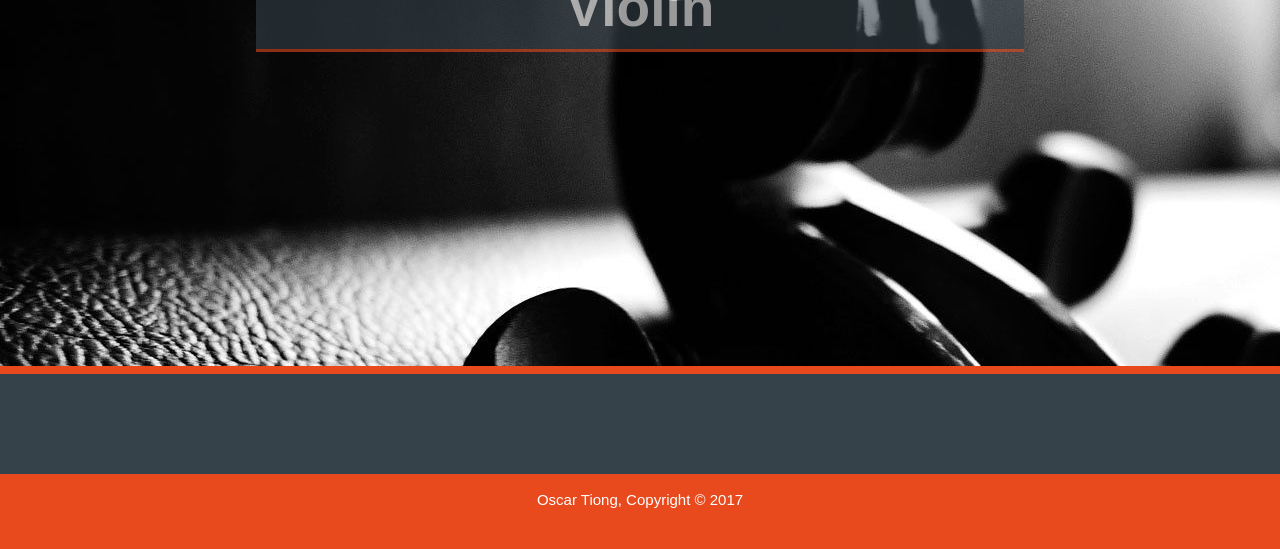
<file: hobbies.html>
<html>
  <head>
    <meta charset="utf-8">
    <title>Hobbies Oscar Tiong</title> 
    <link rel="stylesheet" href="my%20webpage.css">
       <script src = "https://ajax.googleapis.com/ajax/libs/jquery/3.2.1/jquery.min.js"></script>
      <script src="my%20webpage.js"></script>
       <script src="test.js"></script>
  </head>
  <body>
    <header class="container">
       <div>
        <nav>
          <ul>
            <li><div><a href="index.html">home</a></div></li>
            <li id="current"><div><a href="hobbies.html">hobbies</a></div></li>
            <li><div><a href="highschool.html">after highschool</a></div></li>
            <li><div><a href="">10 years</a></div></li>
            <li><div><a href="">Favorite Subjects</a></div></li>
            <li><div><a href="games.html">Games</a></div></li>
          </ul>
        
        </nav>
      </div>
    </header>
      <span class="fa fa-bars toggle_menu">
             <div></div> 
             <div></div>
             <div></div>
           </span>
           <div class="sidebar">
             <span class="fa fa-bar go_back"></span>
               <center>
                 <a href="index.html"><h1 class="boxed_item">Choose <span class="logo_bold">Theme</span></h1></a>
                 <h2 class="logo_title">Colors</h2>
                   <ul>
                   <li class="orange">Orange</li>
                   <li class="green">Green</li>
                   <li class="blue">Blue</li>
                 </ul>
               </center>
           </div>
    <section class="showcase">
      <div class="container">
        <h1>My Hobbies</h1>
        <p>Everything that I enjoy doing. 我喜歡做的一切。Todo lo que me gusta hacer. Tutto quello che mi piace fare. Tout ce que j'aime faire. Lahat ng bagay na ako mag-enjoy paggawa. Все, что мне нравится делать.
        </p>
      </div>
    </section>
    <section class="coding">
      <div>  
        <a href="Coding.html"><h1>Coding</h1></a>  
      </div> 
    </section> 
    <section class="draw">
        <div>
        <a href="drawings.html"><h1>Drawing</h1></a>  
        </div>
    </section>
    <section class="Music">
      <div>
        <a href="music.html"><h1>Violin</h1></a>   
      </div> 
    </section>
      <footer>
        <p>Oscar Tiong, Copyright &copy; 2017</p>  
      </footer>
  </body>
</html>
</file>
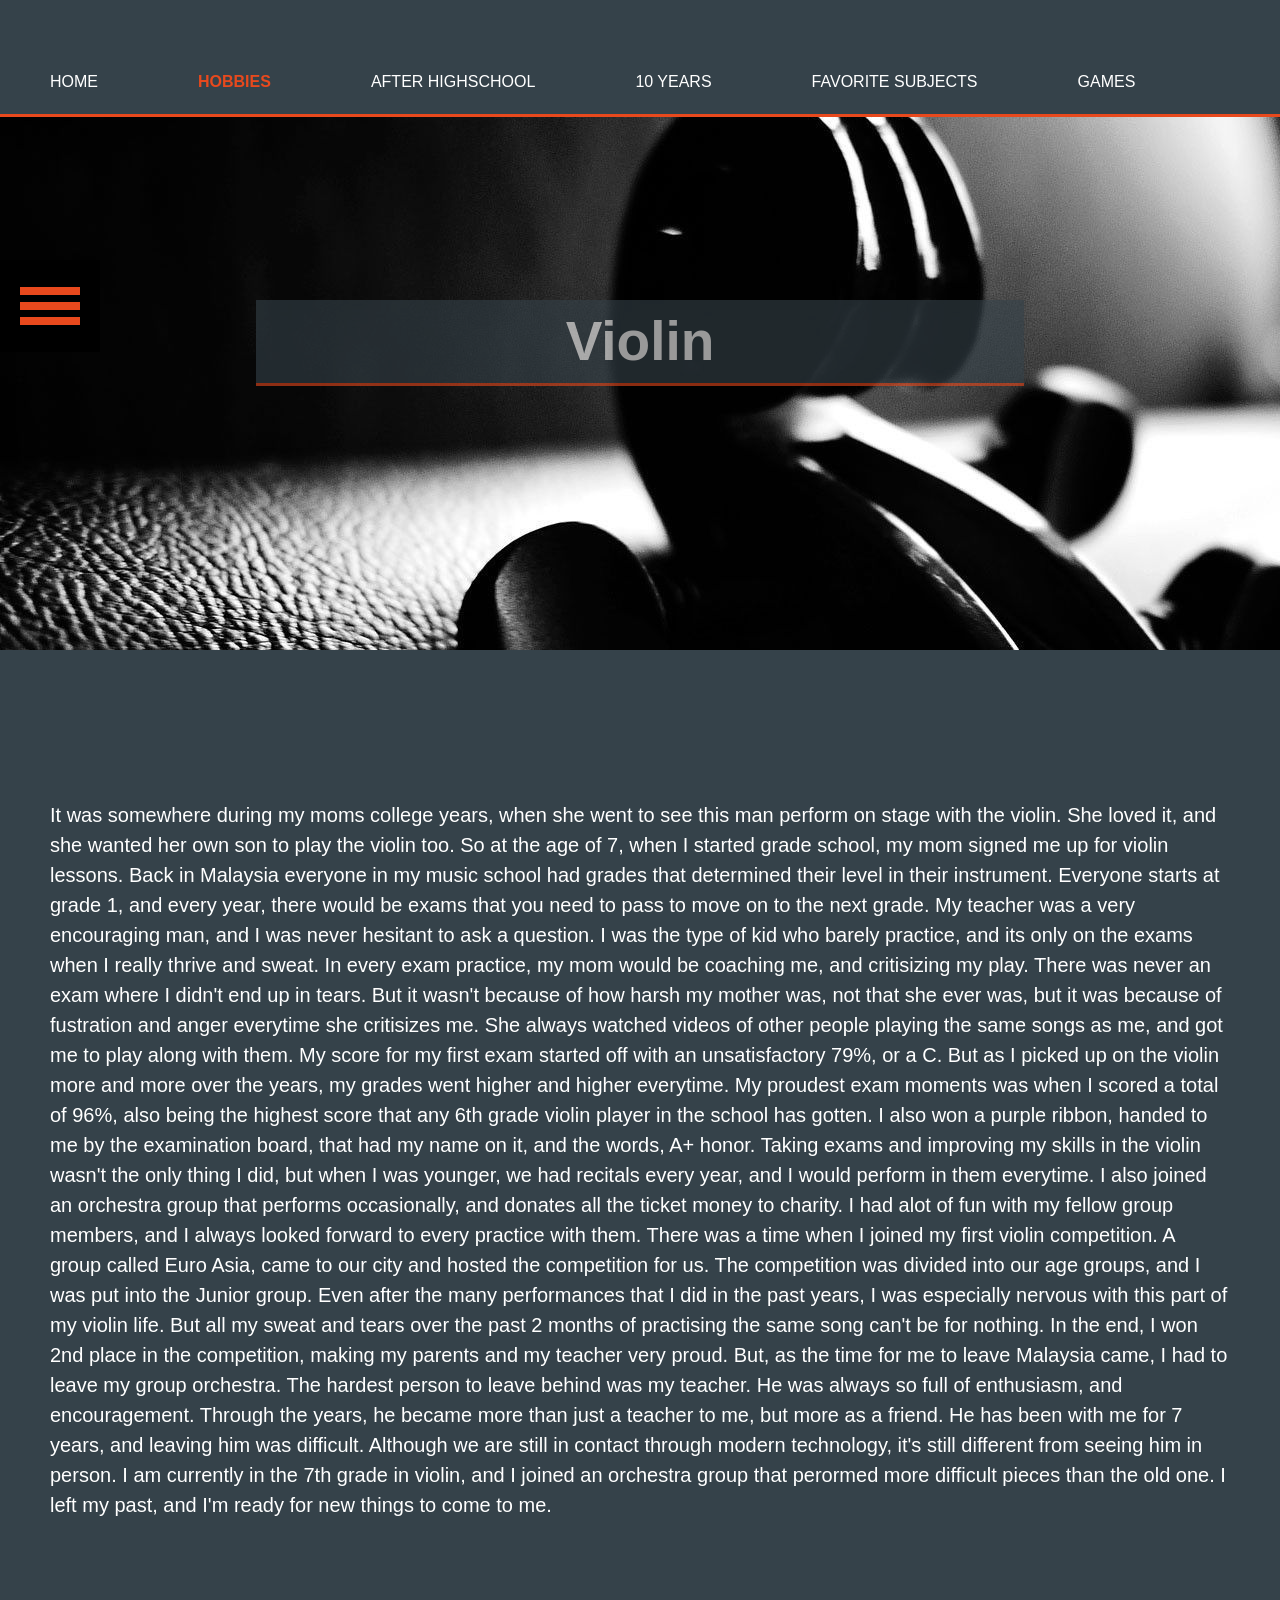
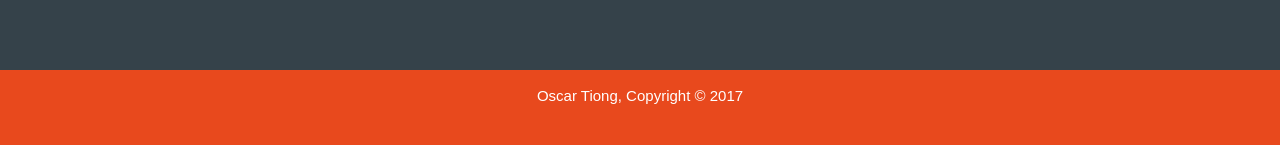
<file: music.html>
<html>
  <head>
    <meta charset="utf-8">
    <title>Drawing Oscar Tiong</title> 
    <link rel="stylesheet" href="my%20webpage.css">
    <script src = "https://ajax.googleapis.com/ajax/libs/jquery/3.2.1/jquery.min.js"></script>
      <script src="my%20webpage.js"></script>
  </head>
  <body>
    <header class="container">
       <div>
        <nav>
          <ul>
            <li><div><a href="index.html">home</a></div></li>
            <li id="current"><div><a href="hobbies.html">hobbies</a></div></li>
            <li><div><a href="highschool.html">after highschool</a></div></li>
            <li><div><a href="10%20years.html">10 years</a></div></li>
            <li><div><a href="favouritesubject.html">Favorite Subjects</a></div></li>
            <li><div><a href="games.html">Games</a></div></li>
          </ul>
        
        </nav>
      </div>
    </header>
      <span class="fa fa-bars toggle_menu">
             <div></div> 
             <div></div>
             <div></div>
           </span>
           <div class="sidebar">
             <span class="fa fa-bar go_back"></span>
               <center>
                 <a href="index.html"><h1 class="boxed_item">Choose <span class="logo_bold">Theme</span></h1></a>
                 <h2 class="logo_title">Colors</h2>
                   <ul>
                   <li class="orange">Orange</li>
                   <li class="green">Green</li>
                   <li class="blue">Blue</li>
                 </ul>
               </center>
           </div>
      <section class="misuc">
      <div class="container">
        <h1>Violin</h1>
        
      </div>
      
    </section>
    <section class="description">
      <div><p>It was somewhere during my moms college years, when she went to see this man perform on stage with the violin. She loved it, and she wanted her own son to play the violin too. So at the age of 7, when I started grade school, my mom signed me up for violin lessons. Back in Malaysia everyone in my music school had grades that determined their level in their instrument. Everyone starts at grade 1, and every year, there would be exams that you need to pass to move on to the next grade. My teacher was a very encouraging man, and I was never hesitant to ask a question. I was the type of kid who barely practice, and its only on the exams when I really thrive and sweat. In every exam practice, my mom would be coaching me, and critisizing my play. There was never an exam where I didn't end up in tears. But it wasn't because of how harsh my mother was, not that she ever was, but it was because of fustration and anger everytime she critisizes me. She always watched videos of other people playing the same songs as me, and got me to play along with them. My score for my first exam started off with an unsatisfactory 79%, or a C. But as I picked up on the violin more and more over the years, my grades went higher and higher everytime. My proudest exam moments was when I scored a total of 96%, also being the highest score that any 6th grade violin player in the school has gotten. I also won a purple ribbon, handed to me by the examination board, that had my name on it, and the words, A+ honor. Taking exams and improving my skills in the violin wasn't the only thing I did, but when I was younger, we had recitals every year, and I would perform in them everytime. I also joined an orchestra group that performs occasionally, and donates all the ticket money to charity. I had alot of fun with my fellow group members, and I always looked forward to every practice with them. There was a time when I joined my first violin competition. A group called Euro Asia, came to our city and hosted the competition for us. The competition was divided into our age groups, and I was put into the Junior group. Even after the many performances that I did in the past years, I was especially nervous with this part of my violin life. But all my sweat and tears over the past 2 months of practising the same song can't be for nothing. In the end, I won 2nd place in the competition, making my parents and my teacher very proud. But, as the time for me to leave Malaysia came, I had to leave my group orchestra. The hardest person to leave behind was my teacher. He was always so full of enthusiasm, and encouragement. Through the years, he became more than just a teacher to me, but more as a friend. He has been with me for 7 years, and leaving him was difficult. Although we are still in contact through modern technology, it's still different from seeing him in person. I am currently in the 7th grade in violin, and I joined an orchestra group that perormed more difficult pieces than the old one. I left my past, and I'm ready for new things to come to me. </p></div> 
    </section>
    <section class="footer">
      <footer>
        <p>Oscar Tiong, Copyright &copy; 2017</p>  
      </footer>
    </section>
  </body>
</html>
</file>
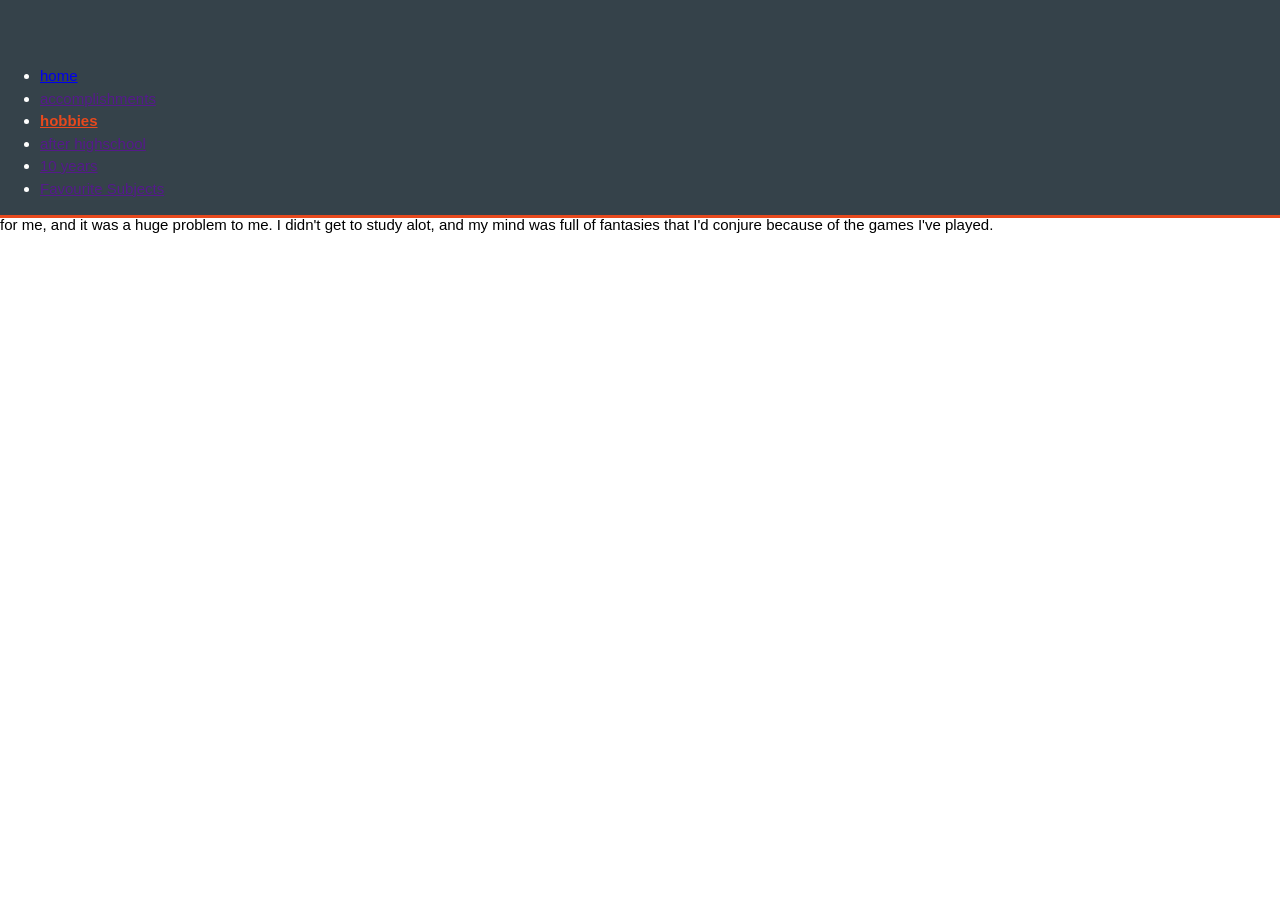
<file: Video games.html>
<html>
  <head>
    <meta charset="utf-8">
    <title>Video Games Oscar Tiong</title> 
    <link rel="stylesheet" href="my%20webpage.css">
  </head>
  <body>
   <header>
      <div id="container">
        <nav>
          <ul>
            <li><div><a href="webpage%20about%20me.html">home</a></div></li>
            <li><div><a href="">accomplishments</a></div></li>
            <li id="current"><div><a href="hobbies.html">hobbies</a></div></li>
            <li><div><a href="">after highschool</a></div></li>
            <li><div><a href="">10 years</a></div></li>
            <li><div><a href="">Favourite Subjects</a></div></li>
          </ul>
        </nav>
      </div>
    </header>
    <section id="PSP">
      <div>
        <h1>PSP</h1> 
      </div>  
    </section>
    <section id="description">
      <div><p>I've always seen kids in real life, and in cartoons, owning a portable device</p></div> 
    </section>
    <section id="Ipad">
      <div>
        <h1>i Pad games</h1> 
      </div>  
    </section>
    <section id="description">
      <div><p>I came home from school one day, and I saw my mother holding an odd device. It wasn't a phone, and it was laptop top. In fact, it looked like it was both combined. An i pad was what I saw. And the first thing I saw my mom do with it, was playing a game. It was an game where you had to match the plane to a runway using your fingers, according to its color. From then on, I played more and more I pad games. Some games were popular among my friends, and some games were for me to play when Im bored, and have no wifi. Playing with the I pad became a major addiction for me, and it was a huge problem to me. I didn't get to study alot, and my mind was full of fantasies that I'd conjure because of the games I've played.</p></div> 
    </section>
  </body>
</html>
</file>
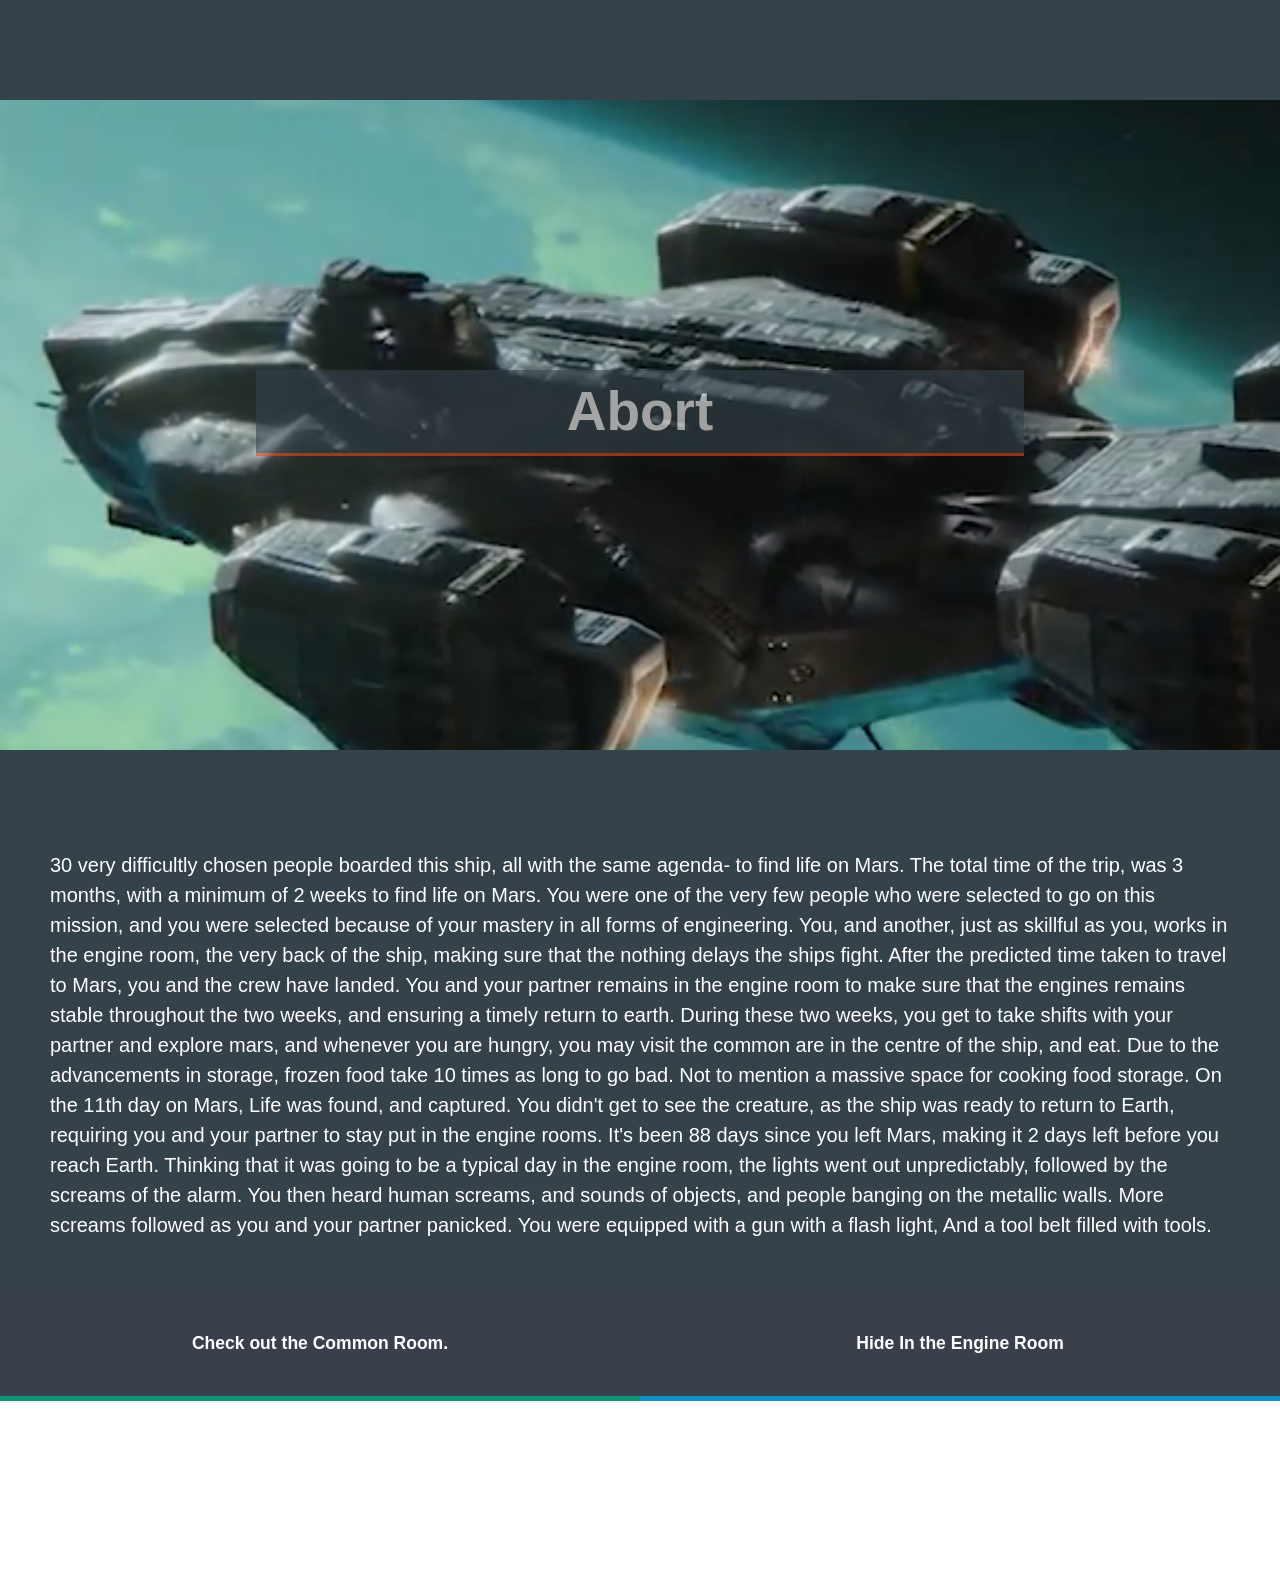
<file: Abort/abort.html>
<html>
  <head>
    <meta charset="utf-8">
    <title>Abort</title> 
    <link rel="stylesheet" href="abort.css">
  </head>
  <body>
    <section class="Abort">
      <div class="container">
        <h1>Abort</h1>
      </div>
    </section>
    
    <section class="description">
      <div><p>30 very difficultly chosen people boarded this ship, all with the same agenda- to find life on Mars. The total time of the trip, was 3 months, with a minimum of 2 weeks to find life on Mars. You were one of the very few people who were selected to go on this mission, and you were selected because of your mastery in all forms of engineering. You, and another, just as skillful as you, works in the engine room, the very back of the ship, making sure that the nothing delays the ships fight. After the predicted time taken to travel to Mars, you and the crew have landed. You and your partner remains in the engine room to make sure that the engines remains stable throughout the two weeks, and ensuring a timely return to earth. During these two weeks, you get to take shifts with your partner and explore mars, and whenever you are hungry, you may visit the common are in the centre of the ship, and eat. Due to the advancements in storage, frozen food take 10 times as long to go bad. Not to mention a massive space for cooking food storage. On the 11th day on Mars, Life was found, and captured. You didn't get to see the creature, as the ship was ready to return to Earth, requiring you and your partner to stay put in the engine rooms. It's been 88 days since you left Mars, making it 2 days left before you reach Earth. Thinking that it was going to be a typical day in the engine room, the lights went out unpredictably, followed by the screams of the alarm. You then heard human screams, and sounds of objects, and people banging on the metallic walls. More screams followed as you and your partner panicked. You were equipped with a gun with a flash light, And a tool belt filled with tools.</p></div> 
    </section>
      
       
    <section class="boxes">
      <div class="box">
        <a href="find%20out%20whats%20wrong.html"><h3>Check out the Common Room.</h3></a>
      </div>
       <div class="box2">
        <a href="hiding.html"><h3>Hide In the Engine Room</h3></a>
      </div>
    </section>
      
    
  </body>
</html>
</file>
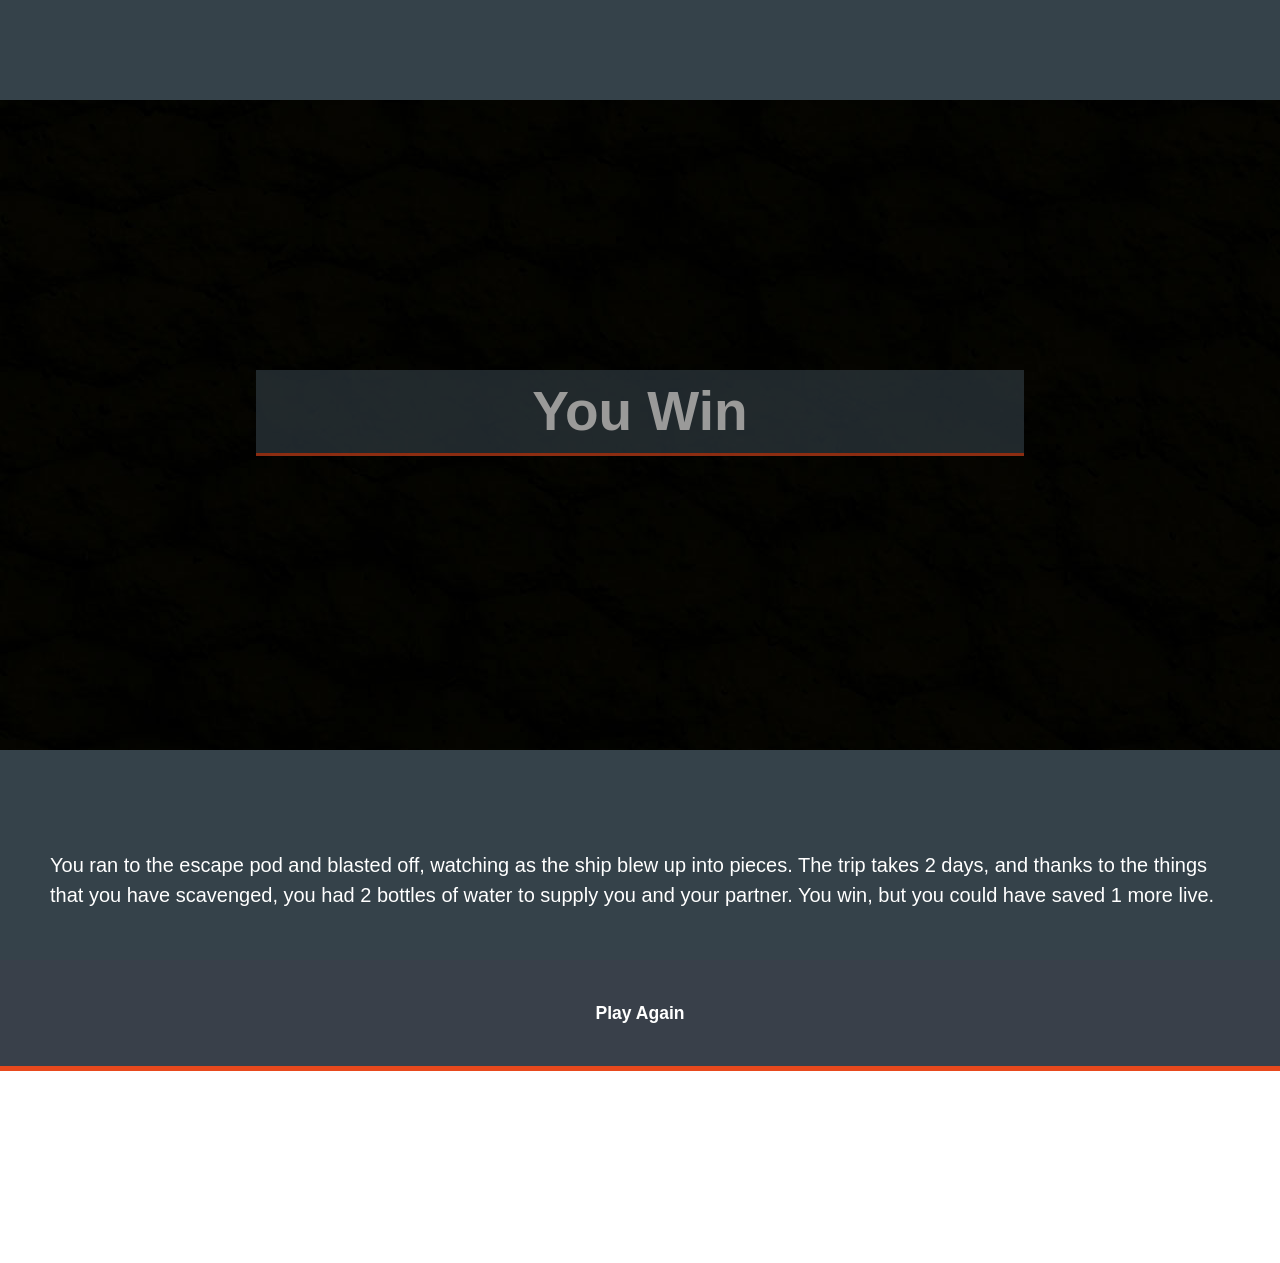
<file: Abort/almost.html>
<html>
  <head>
    <meta charset="utf-8">
    <title>Abort</title> 
    <link rel="stylesheet" href="abort.css">
  </head>
  <body>
    
   <section class="die2">
      <div class="container">
        <h1>You Win</h1>
      </div>
    </section>
    <section class="description">
      <div><p>You ran to the escape pod and blasted off, watching as the ship blew up into pieces. The trip takes 2 days, and thanks to the things that you have scavenged, you had 2 bottles of water to supply you and your partner. You win, but you could have saved 1 more live.</p></div> 
    </section>
    
    <section class="boxes">
      <div class="box3">
        <a href="abort.html"><h3>Play Again</h3></a>
      </div>
    </section>
    
  </body>
</html>
</file>
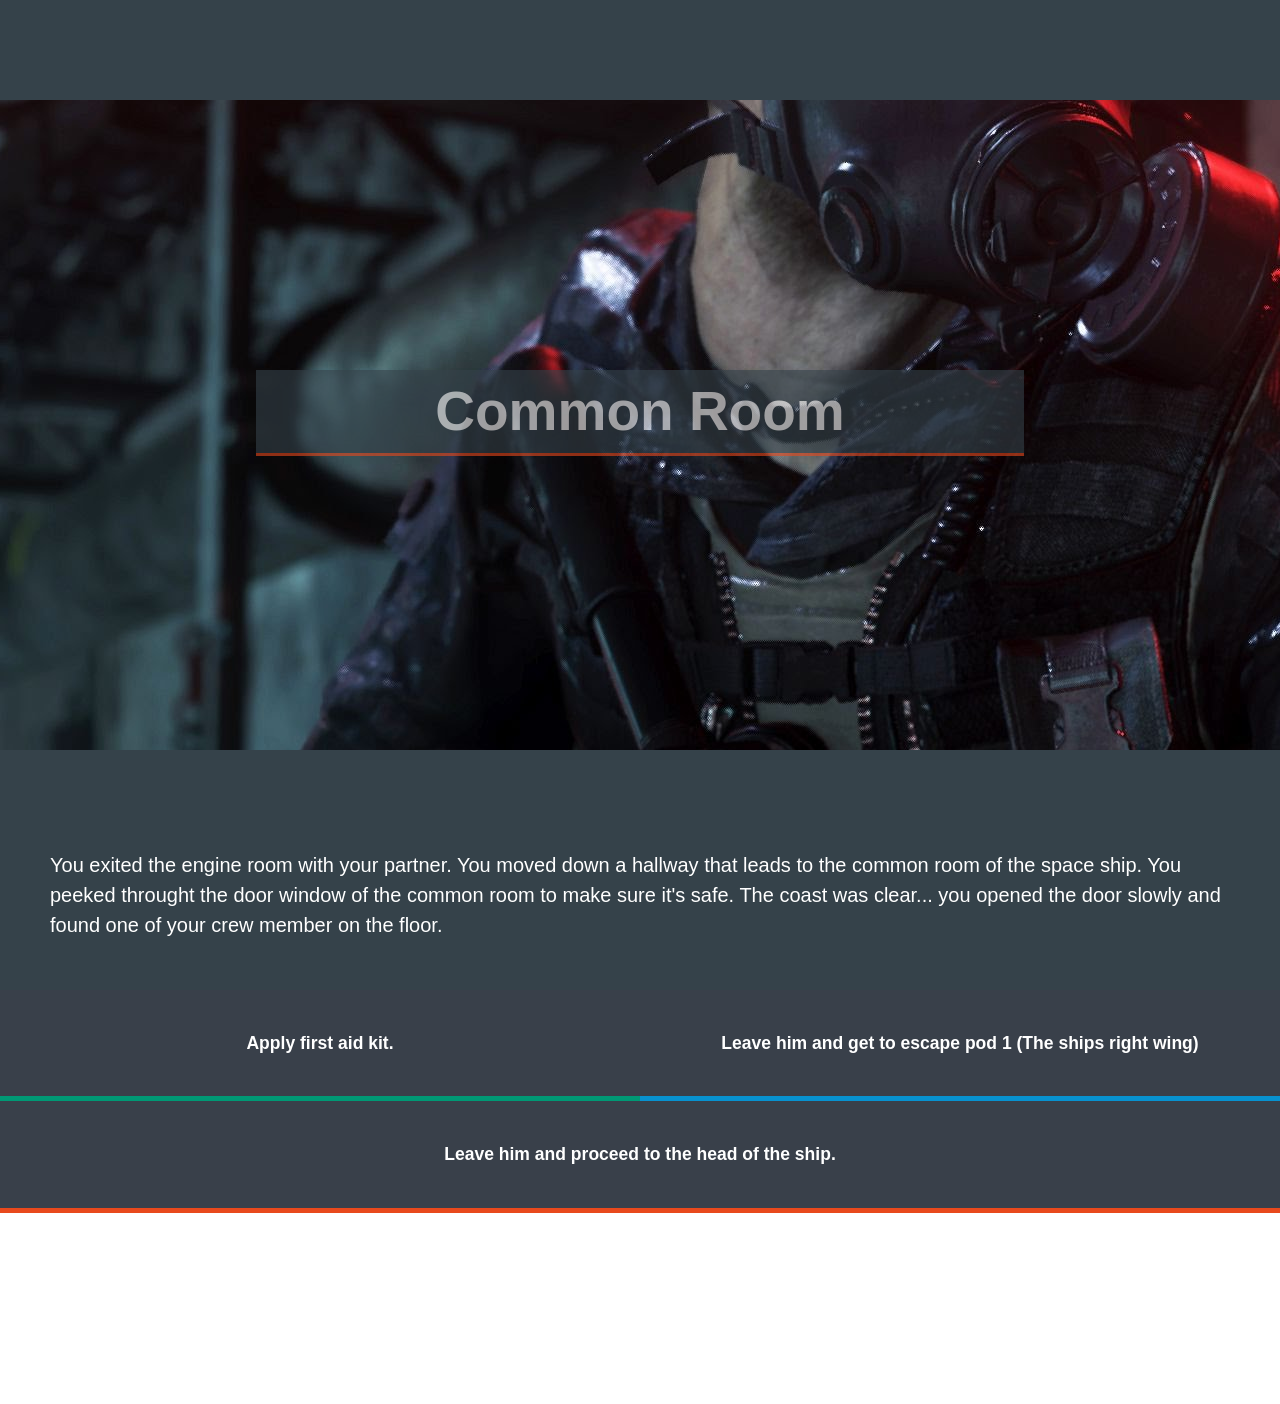
<file: Abort/common.html>
<html>
  <head>
    <meta charset="utf-8">
    <title>Abort</title> 
    <link rel="stylesheet" href="abort.css">
  </head>
  <body>
    
   <section class="common">
      <div class="container">
        <h1>Common Room</h1>
      </div>
    </section>
    <section class="description">
      <div><p>You exited the engine room with your partner. You moved down a hallway that leads to the common room of the space ship. You peeked throught the door window of the common room to make sure it's safe. The coast was clear... you opened the door slowly and found one of your crew member on the floor.</p></div> 
    </section>
    
    <section class="boxes">
      <div class="box">
        <a href="medic.html"><h3>Apply first aid kit.</h3></a>
      </div>
       <div class="box2">
        <a href="pod1.html"s><h3>Leave him and get to escape pod 1 (The ships right wing)</h3></a>
      </div>
      <div class="box3">
        <a href="head2.html"><h3>Leave him and proceed to the head of the ship.</h3></a>
      </div>
    </section>
    
  </body>
</html>
</file>
<file: Abort/abort.css>
body 
{
    font: 15px/1.5 Arial, Helvetica, sans-serif;
    padding:0;
    margin:0;
}

.container
{
   width:100%;
   margin:auto;
   overflow:hidden;
   
}

.Abort
{
    min-height:650px;
    background:url(space%20ship.png) no-repeat -800px -300px ;
    text-align: center;
    color:#ffffff;
    border-bottom: #35424a 50px solid;
    border-top: #35424a 100px solid;
}

.Abort h1
{
    margin-left: auto;
       margin-right: auto;
       font-size: 55px;
       margin-top:270px;
       background-color: #35424a; 
       width:60%;
       opacity:0.6;
       border-bottom: #e8491d 3px solid;
}

.whatsup
{
    min-height:650px;
    background:url(explore.jpg) no-repeat -1000px -500px ;
    text-align: center;
    color:#ffffff;
    border-bottom: #35424a 50px solid;
    border-top: #35424a 100px solid;
}

.whatsup h1
{
    margin-left: auto;
       margin-right: auto;
       font-size: 55px;
       margin-top:270px;
       background-color: #35424a; 
       width:60%;
       opacity:0.6;
       border-bottom: #e8491d 3px solid;
}

.water
{
    min-height:650px;
    background:url(water.jpg) no-repeat 0px 0px ;
    text-align: center;
    color:#ffffff;
    border-bottom: #35424a 50px solid;
    border-top: #35424a 100px solid;
}

.water h1
{
    margin-left: auto;
       margin-right: auto;
       font-size: 55px;
       margin-top:270px;
       background-color: #35424a; 
       width:60%;
       opacity:0.6;
       border-bottom: #e8491d 3px solid;
}


.hide
{
    min-height:650px;
    background:url(hiding.jpg) no-repeat 0px -170px ;
    text-align: center;
    color:#ffffff;
    border-bottom: #35424a 50px solid;
    border-top: #35424a 100px solid;
}

.hide h1
{
    margin-left: auto;
       margin-right: auto;
       font-size: 55px;
       margin-top:270px;
       background-color: #35424a; 
       width:60%;
       opacity:0.6;
       border-bottom: #e8491d 3px solid;
}

.common
{
    min-height:650px;
    background:url(explore.jpg) no-repeat -1000px -500px ;
    text-align: center;
    color:#ffffff;
    border-bottom: #35424a 50px solid;
    border-top: #35424a 100px solid;
}

.common h1
{
    margin-left: auto;
       margin-right: auto;
       font-size: 55px;
       margin-top:270px;
       background-color: #35424a; 
       width:60%;
       opacity:0.6;
       border-bottom: #e8491d 3px solid;
}

.drag
{
    min-height:650px;
    background:url(drag.jpg) no-repeat -1100px -600px ;
    text-align: center;
    color:#ffffff;
    border-bottom: #35424a 50px solid;
    border-top: #35424a 100px solid;
}

.drag h1
{
    margin-left: auto;
       margin-right: auto;
       font-size: 55px;
       margin-top:270px;
       background-color: #35424a; 
       width:60%;
       opacity:0.6;
       border-bottom: #e8491d 3px solid;
}

.die
{
    min-height:650px;
    background:url(death.jpg) no-repeat 0px -100px ;
    text-align: center;
    color:#ffffff;
    border-bottom: #35424a 50px solid;
    border-top: #35424a 100px solid;
}

.die h1
{
    margin-left: auto;
       margin-right: auto;
       font-size: 55px;
       margin-top:270px;
       background-color: #35424a; 
       width:60%;
       opacity:0.6;
       border-bottom: #e8491d 3px solid;
}

.medic
{
    min-height:650px;
    background:url(Screen%20Shot%202017-06-29%20at%208.55.30%20PM.png) no-repeat 100px -100px ;
    text-align: center;
    color:#ffffff;
    border-bottom: #35424a 50px solid;
    border-top: #35424a 100px solid;
}

.medic h1
{
    margin-left: auto;
       margin-right: auto;
       font-size: 55px;
       margin-top:270px;
       background-color: #35424a; 
       width:60%;
       opacity:0.6;
       border-bottom: #e8491d 3px solid;
}

.fire
{
    min-height:650px;
    background:url(alien.jpg) no-repeat 0px -100px ;
    text-align: center;
    color:#ffffff;
    border-bottom: #35424a 50px solid;
    border-top: #35424a 100px solid;
}

.fire h1
{
    margin-left: auto;
       margin-right: auto;
       font-size: 55px;
       margin-top:270px;
       background-color: #35424a; 
       width:60%;
       opacity:0.6;
       border-bottom: #e8491d 3px solid;
}

.die2
{
    min-height:650px;
    background:url(Black.jpg) no-repeat 0px 0px ;
    text-align: center;
    color:#ffffff;
    border-bottom: #35424a 50px solid;
    border-top: #35424a 100px solid;
}

.die2 h1
{
    margin-left: auto;
       margin-right: auto;
       font-size: 55px;
       margin-top:270px;
       background-color: #35424a; 
       width:60%;
       opacity:0.6;
       border-bottom: #e8491d 3px solid;
}

.self
{
    min-height:650px;
    background:url(hahaha.jpg) no-repeat 0px 0px ;
    text-align: center;
    color:#ffffff;
    border-bottom: #35424a 50px solid;
    border-top: #35424a 100px solid;
}

.self h1
{
    margin-left: auto;
       margin-right: auto;
       font-size: 55px;
       margin-top:270px;
       background-color: #35424a; 
       width:60%;
       opacity:0.6;
       border-bottom: #e8491d 3px solid;
}

.des
{
    min-height:650px;
    background:url(self.jpg) no-repeat 0px 0px ;
    text-align: center;
    color:#ffffff;
    border-bottom: #35424a 50px solid;
    border-top: #35424a 100px solid;
}

.des h1
{
    margin-left: auto;
       margin-right: auto;
       font-size: 55px;
       margin-top:270px;
       background-color: #35424a; 
       width:60%;
       opacity:0.6;
       border-bottom: #e8491d 3px solid;
}


.description 
{
   background-color: #35424a; 
   
}

.description div p 
{
   color:white;
   font-size: 20;
   margin-left: 50px;
   margin-right: 50px;
   margin-top: auto;
   margin-bottom: auto;
   padding-top: 50px;
   padding-bottom: 50px;
}

.boxes a
{
   text-decoration: none;
   color:white;
   padding: 200px 200px 200px 200px;
   text-align: center;
}

.boxes .box 
{
   background-color: #39404a;
   width: 50%;
   margin:auto;
   border-bottom: #009975 solid 5px;
   float:left;
}

.boxes .box2 
{
   background-color: #39404a;
   width: 50%;
   margin:auto;
   border-bottom: #0892D0 solid 5px;
   float:left
}

.boxes .box3 
{
   background-color: #39404a;
   width: 100%;
   margin:auto;
   border-bottom: #e8491d solid 5px;
   
}
</file>
